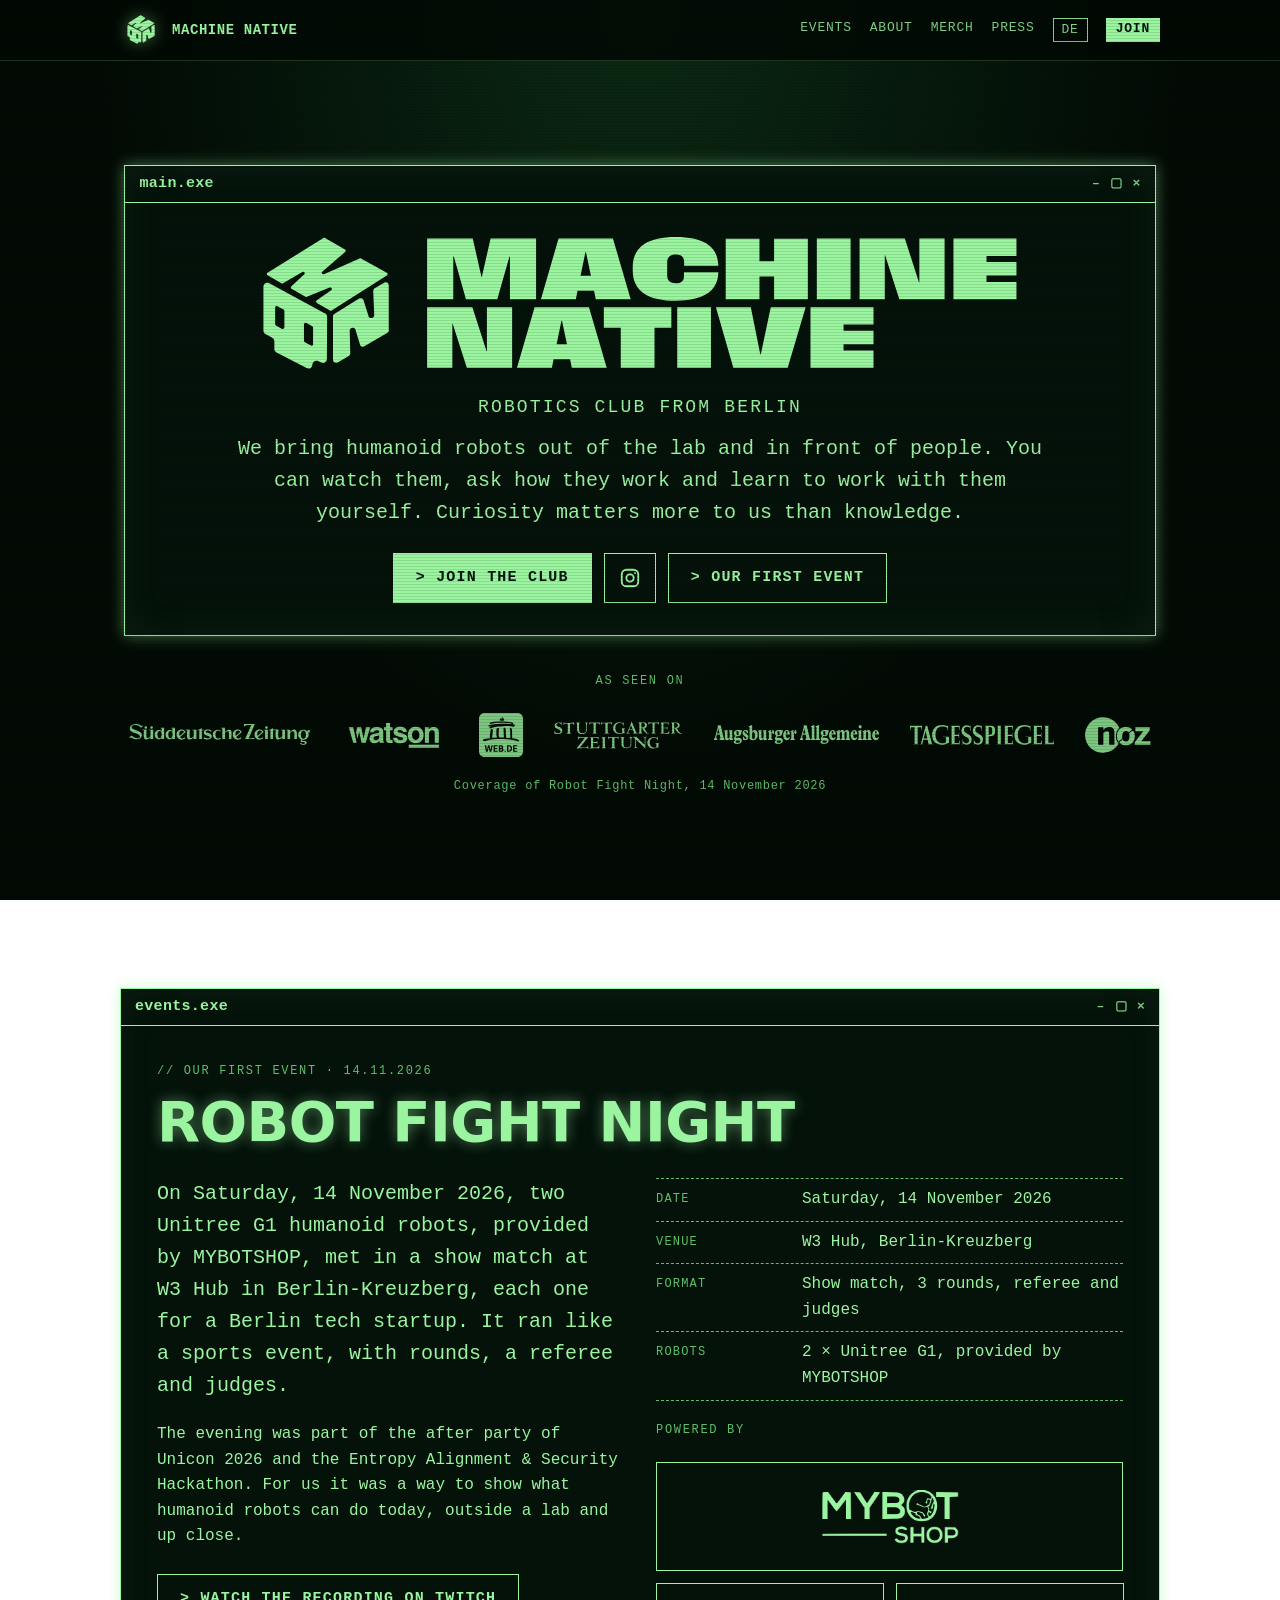
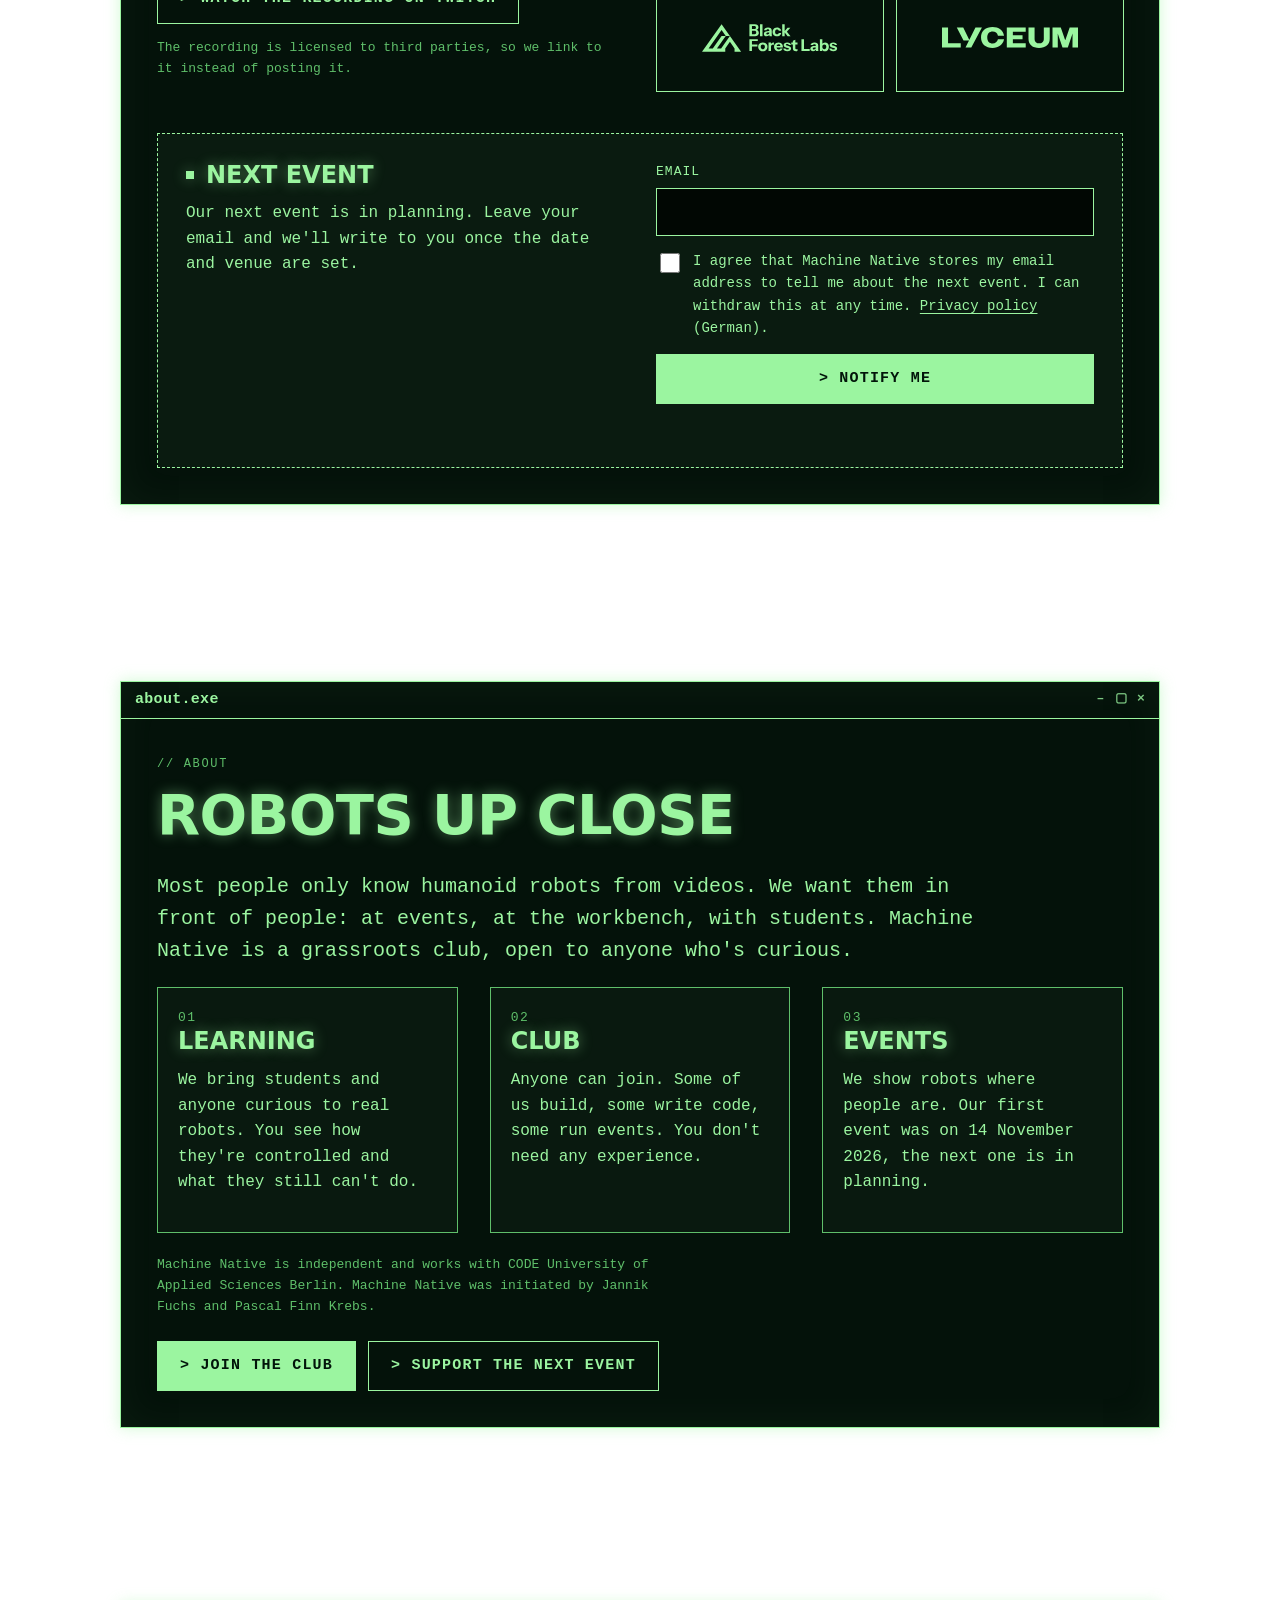
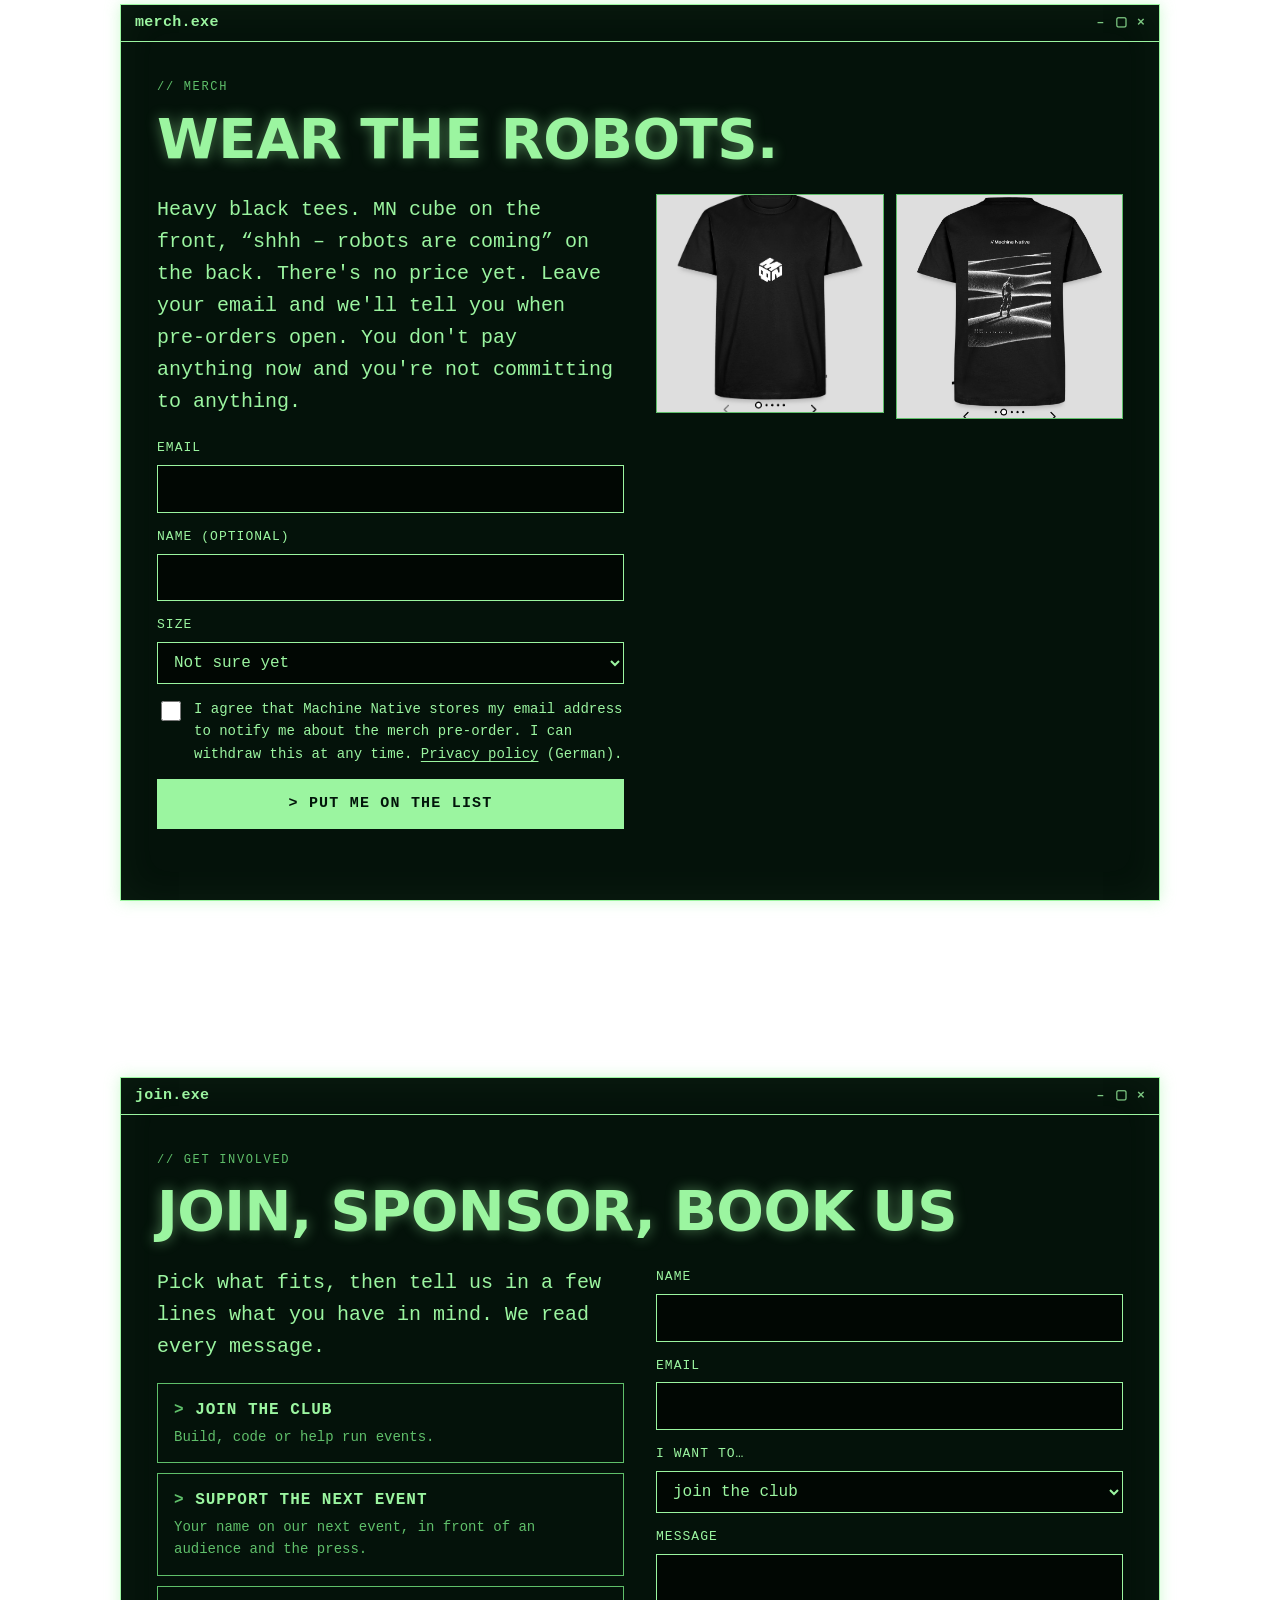
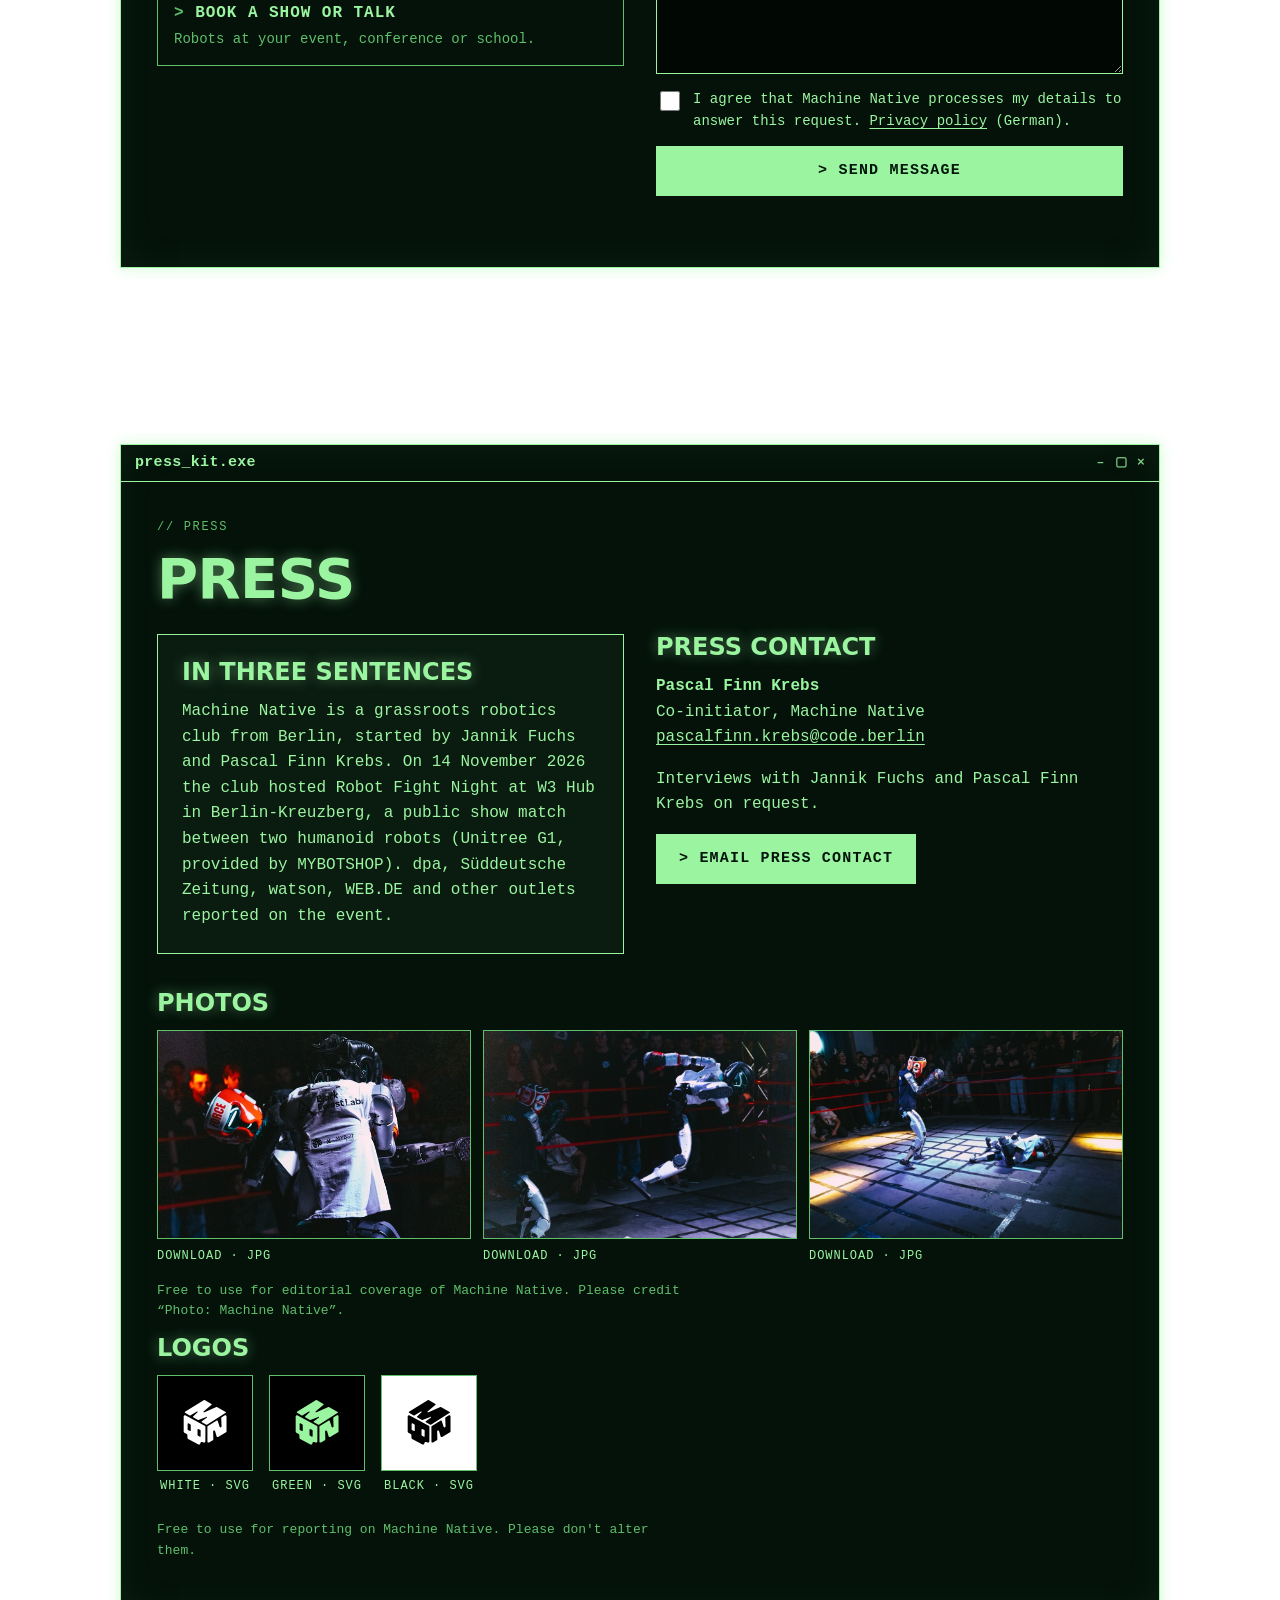
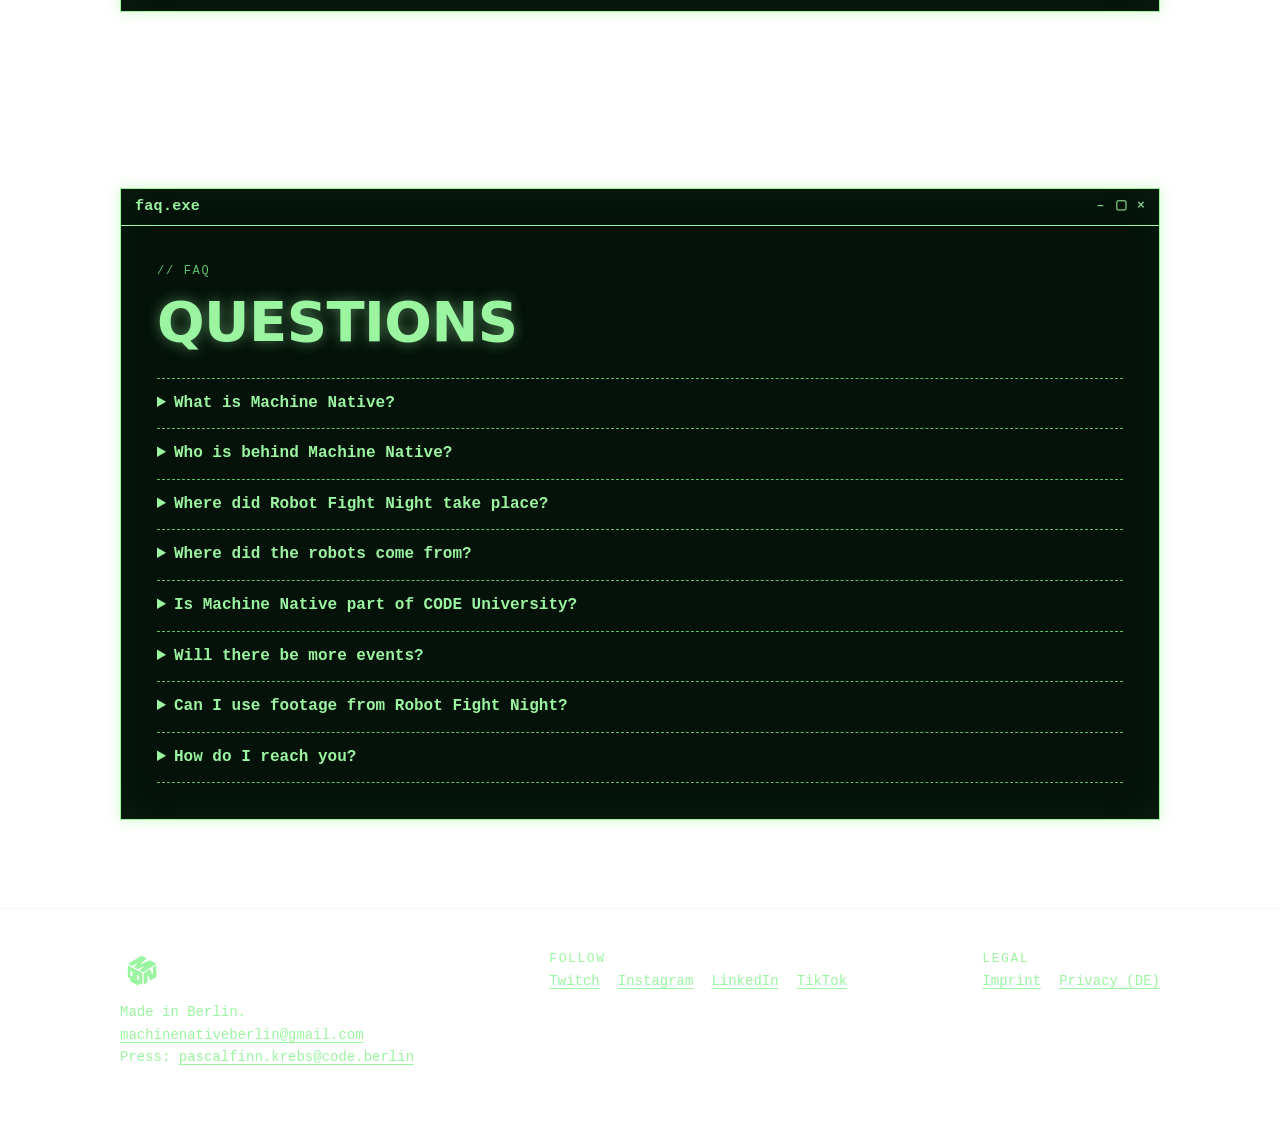
<file: index.html>
<!doctype html>
<html lang="en">
<head>
<meta charset="utf-8">
<meta name="viewport" content="width=device-width, initial-scale=1">
<title>Machine Native Berlin | Robotics club and robot events</title>
<meta name="description" content="Machine Native is a robotics club from Berlin. We bring humanoid robots out of the lab and in front of people. Our first event was Robot Fight Night on 14 November 2026 in Kreuzberg.">
<link rel="canonical" href="https://www.machine-native.com/">
<link rel="alternate" hreflang="en" href="https://www.machine-native.com/">
<link rel="alternate" hreflang="de" href="https://www.machine-native.com/de/">
<link rel="alternate" hreflang="x-default" href="https://www.machine-native.com/">
<meta property="og:type" content="website">
<meta property="og:site_name" content="Machine Native">
<meta property="og:locale" content="en_US">
<meta property="og:title" content="Machine Native Berlin | Robotics club and robot events">
<meta property="og:description" content="Machine Native is a robotics club from Berlin. We bring humanoid robots out of the lab and in front of people. Our first event was Robot Fight Night on 14 November 2026 in Kreuzberg.">
<meta property="og:url" content="https://www.machine-native.com/">
<meta property="og:image" content="https://www.machine-native.com/assets/og.jpg">
<meta property="og:image:width" content="1200">
<meta property="og:image:height" content="630">
<meta name="twitter:card" content="summary_large_image">
<meta name="theme-color" content="#020a04">
<link rel="icon" href="/favicon.ico" sizes="48x48"><link rel="icon" href="/assets/favicon-32.png" type="image/png" sizes="32x32"><link rel="icon" href="/assets/icon-192.png" type="image/png" sizes="192x192"><link rel="apple-touch-icon" href="/assets/apple-touch-icon.png">
<link rel="stylesheet" href="/assets/style.css">
<script>document.documentElement.classList.add("js")</script>
<script type="application/ld+json">[{"@context":"https://schema.org","@type":"Organization","@id":"https://www.machine-native.com/#org","name":"Machine Native","alternateName":["Machine Native Berlin","MN Berlin"],"url":"https://www.machine-native.com/","logo":"https://www.machine-native.com/assets/logo-green.svg","email":"machinenativeberlin@gmail.com","description":"Machine Native is a robotics club from Berlin. We bring humanoid robots out of the lab and in front of people. Our first event was Robot Fight Night on 14 November 2026 in Kreuzberg.","address":{"@type":"PostalAddress","addressLocality":"Berlin","addressCountry":"DE"},"founder":[{"@type":"Person","@id":"https://www.machine-native.com/#jannik-fuchs","name":"Jannik Fuchs","jobTitle":"Co-initiator","worksFor":{"@id":"https://www.machine-native.com/#org"},"sameAs":["https://www.linkedin.com/in/jannik-fuchs-31487224a"]},{"@type":"Person","@id":"https://www.machine-native.com/#pascal-finn-krebs","name":"Pascal Finn Krebs","jobTitle":"Co-initiator","worksFor":{"@id":"https://www.machine-native.com/#org"},"sameAs":["https://www.linkedin.com/in/pascal-finn-krebs"]}],"contactPoint":{"@type":"ContactPoint","contactType":"press","email":"pascalfinn.krebs@code.berlin","name":"Pascal Finn Krebs"},"knowsAbout":["Robotics","Humanoid robots","Robot boxing","Robotik","Roboter"],"sameAs":["https://www.twitch.tv/machinenative","https://www.instagram.com/machinenative","https://www.linkedin.com/company/machine-native","https://www.tiktok.com/@machine.native"]},{"@context":"https://schema.org","@type":"SportsEvent","name":"Robot Fight Night","alternateName":"Robot boxing Berlin","description":"On Saturday, 14 November 2026, two Unitree G1 humanoid robots, provided by MYBOTSHOP, met in a show match at W3 Hub in Berlin-Kreuzberg, each one for a Berlin tech startup. It ran like a sports event, with rounds, a referee and judges.","startDate":"2026-11-14T22:30:00+01:00","eventStatus":"https://schema.org/EventScheduled","eventAttendanceMode":"https://schema.org/OfflineEventAttendanceMode","inLanguage":"en","location":{"@type":"Place","name":"W3 Hub","address":{"@type":"PostalAddress","addressLocality":"Berlin","addressRegion":"Kreuzberg","addressCountry":"DE"}},"organizer":[{"@id":"https://www.machine-native.com/#org"},{"@id":"https://www.machine-native.com/#jannik-fuchs"},{"@id":"https://www.machine-native.com/#pascal-finn-krebs"}],"sponsor":[{"@type":"Organization","name":"MYBOTSHOP","url":"https://www.mybotshop.de","logo":"https://www.machine-native.com/assets/sponsors/mybotshop.png"},{"@type":"Organization","name":"Black Forest Labs","url":"https://bfl.ai","logo":"https://www.machine-native.com/assets/sponsors/black-forest-labs.svg"},{"@type":"Organization","name":"Lyceum","url":"https://lyceum.technology","logo":"https://www.machine-native.com/assets/sponsors/lyceum.svg"}],"subjectOf":[{"@type":"VideoObject","name":"Boxen ohne Menschen: Zwei Roboter kämpfen in Berlin um den Sieg","url":"https://www.sueddeutsche.de/panorama/boxen-ohne-menschen-zwei-roboter-kaempfen-in-berlin-um-den-sieg-li.3580808","publisher":{"@type":"Organization","name":"Süddeutsche Zeitung"}},{"@type":"VideoObject","name":"Boxen ohne Menschen: Zwei Roboter kämpfen in Berlin um den Sieg","url":"https://web.de/magazine/wissen/videos/wissenschaft-technik/roboter-kaempfen-berlin-sieg-42947954","publisher":{"@type":"Organization","name":"WEB.DE"}},{"@type":"VideoObject","name":"Boxen ohne Menschen: Zwei Roboter kämpfen in Berlin um den Sieg","url":"https://www.youtube.com/watch?v=Tl415tUNTS0","publisher":{"@type":"Organization","name":"Stuttgarter Zeitung"}},{"@type":"VideoObject","name":"Boxen ohne Menschen: Zwei Roboter kämpfen in Berlin um den Sieg","url":"https://www.youtube.com/watch?v=g8Rgn8hKUPI","publisher":{"@type":"Organization","name":"Der Tagesspiegel"}},{"@type":"VideoObject","name":"Boxen ohne Menschen: Zwei Roboter kämpfen in Berlin um den Sieg","url":"https://www.noz.de/videos/video/Boxen-ohne-Menschen-Zwei-Roboter-k%C3%A4mpfen-in-Berlin-um-den-Sieg-51751649","publisher":{"@type":"Organization","name":"NOZ"}}]},{"@context":"https://schema.org","@type":"FAQPage","inLanguage":"en","mainEntity":[{"@type":"Question","name":"What is Machine Native?","acceptedAnswer":{"@type":"Answer","text":"A robotics club from Berlin. We bring students and anyone curious to real humanoid robots, and we put on public robot events."}},{"@type":"Question","name":"Who is behind Machine Native?","acceptedAnswer":{"@type":"Answer","text":"The club was initiated by Jannik Fuchs and Pascal Finn Krebs."}},{"@type":"Question","name":"Where did Robot Fight Night take place?","acceptedAnswer":{"@type":"Answer","text":"At W3 Hub in Berlin-Kreuzberg on 14 November 2026, at the after party of Unicon 2026 and the Entropy Alignment & Security Hackathon. Two humanoid robots met in a show boxing match."}},{"@type":"Question","name":"Where did the robots come from?","acceptedAnswer":{"@type":"Answer","text":"MYBOTSHOP provided both Unitree G1 humanoid robots for Robot Fight Night. MYBOTSHOP (mybotshop.de) sells and supports robots from Unitree and other makers in Germany."}},{"@type":"Question","name":"Is Machine Native part of CODE University?","acceptedAnswer":{"@type":"Answer","text":"No. We are independent and work with CODE University of Applied Sciences Berlin."}},{"@type":"Question","name":"Will there be more events?","acceptedAnswer":{"@type":"Answer","text":"Yes, the next one is in planning. Sign up in the events section and we'll email you the date."}},{"@type":"Question","name":"Can I use footage from Robot Fight Night?","acceptedAnswer":{"@type":"Answer","text":"The recording is licensed to third parties, so please link to it. Press photos are in the press section. For anything else, write to pascalfinn.krebs@code.berlin."}},{"@type":"Question","name":"How do I reach you?","acceptedAnswer":{"@type":"Answer","text":"General: machinenativeberlin@gmail.com. Press: pascalfinn.krebs@code.berlin."}}]}]</script>
</head>
<body>
<a class="skip" href="#main">Skip to content</a>
<header class="site-header"><div class="wrap">
  <a class="brand" href="/"><img src="/assets/logo-green.svg" alt="" width="34" height="34"><span>Machine Native</span></a>
  <nav class="nav" aria-label="Main">
    <a class="nl" href="#events">Events</a><a class="nl" href="#about">About</a><a class="nl" href="#merch">Merch</a><a class="nl" href="#press">Press</a>
    <a class="lang" href="/de/" hreflang="de" lang="de">DE</a>
    <a class="nav-cta" href="#join">Join</a>
  </nav>
</div></header>
<main id="main">

<section class="hero"><div class="wrap">
<div class="win "><div class="win-bar"><span>main.exe</span><span class="ctl" aria-hidden="true"><span>–</span><span>▢</span><span>×</span></span></div><div class="win-body"><h1 class="mark"><span class="full-logo" aria-hidden="true"></span><span class="sr">Machine Native</span></h1><p class="sub">Robotics club from Berlin</p><p class="lede">We bring humanoid robots out of the lab and in front of people. You can watch them, ask how they work and learn to work with them yourself. Curiosity matters more to us than knowledge.</p><div class="btns"><a class="btn" href="#join" data-topic="join">Join the club</a><a class="btn ghost icon" href="https://www.instagram.com/machinenative" target="_blank" rel="noopener" aria-label="Machine Native on Instagram" title="Machine Native on Instagram"><svg viewBox="0 0 24 24" width="22" height="22" fill="none" stroke="currentColor" stroke-width="2" aria-hidden="true"><rect x="3" y="3" width="18" height="18" rx="5"/><circle cx="12" cy="12" r="4"/><circle cx="17.5" cy="6.5" r="1" fill="currentColor" stroke="none"/></svg></a><a class="btn ghost" href="#events">Our first event</a></div></div></div>
<div class="seen" aria-labelledby="seen-h"><p class="eyebrow" id="seen-h">As seen on</p><ul><li><a href="https://www.sueddeutsche.de/panorama/boxen-ohne-menschen-zwei-roboter-kaempfen-in-berlin-um-den-sieg-li.3580808" target="_blank" rel="noopener" aria-label="Süddeutsche Zeitung" title="Süddeutsche Zeitung"><span class="logo" style="--h:21px;--r:8.623;--src:url(/assets/outlets/sz.svg)"></span></a></li><li><span role="img" aria-label="watson" title="watson"><span class="logo" style="--h:34px;--r:3.169;--src:url(/assets/outlets/watson.svg)"></span></span></li><li><a href="https://web.de/magazine/wissen/videos/wissenschaft-technik/roboter-kaempfen-berlin-sieg-42947954" target="_blank" rel="noopener" aria-label="WEB.DE" title="WEB.DE"><span class="logo" style="--h:44px;--r:1;--src:url(/assets/outlets/webde.svg)"></span></a></li><li><a href="https://www.youtube.com/watch?v=Tl415tUNTS0" target="_blank" rel="noopener" aria-label="Stuttgarter Zeitung" title="Stuttgarter Zeitung"><span class="logo" style="--h:28px;--r:4.6;--src:url(/assets/outlets/stuttgarter-zeitung.svg)"></span></a></li><li><span role="img" aria-label="Augsburger Allgemeine" title="Augsburger Allgemeine"><span class="logo" style="--h:19px;--r:8.691;--src:url(/assets/outlets/augsburger-allgemeine.svg)"></span></span></li><li><a href="https://www.youtube.com/watch?v=g8Rgn8hKUPI" target="_blank" rel="noopener" aria-label="Der Tagesspiegel" title="Der Tagesspiegel"><span class="logo" style="--h:20px;--r:7.186;--src:url(/assets/outlets/tagesspiegel.svg)"></span></a></li><li><a href="https://www.noz.de/videos/video/Boxen-ohne-Menschen-Zwei-Roboter-k%C3%A4mpfen-in-Berlin-um-den-Sieg-51751649" target="_blank" rel="noopener" aria-label="NOZ" title="NOZ"><span class="logo" style="--h:36px;--r:1.844;--src:url(/assets/outlets/noz.svg)"></span></a></li></ul><p class="seen-note">Coverage of Robot Fight Night, 14 November 2026</p></div>
</div></section>

<section id="events"><div class="wrap">
<div class="win "><div class="win-bar"><span>events.exe</span><span class="ctl" aria-hidden="true"><span>–</span><span>▢</span><span>×</span></span></div><div class="win-body"><p class="eyebrow">// our first event · 14.11.2026</p><h2>Robot Fight Night</h2>
<div class="grid g2"><div><p class="lede">On Saturday, 14 November 2026, two Unitree G1 humanoid robots, provided by MYBOTSHOP, met in a show match at W3 Hub in Berlin-Kreuzberg, each one for a Berlin tech startup. It ran like a sports event, with rounds, a referee and judges.</p><p>The evening was part of the after party of Unicon 2026 and the Entropy Alignment & Security Hackathon. For us it was a way to show what humanoid robots can do today, outside a lab and up close.</p>
<div class="btns"><a class="btn ghost" href="https://www.twitch.tv/machinenative" target="_blank" rel="noopener">Watch the recording on Twitch</a></div><p class="note">The recording is licensed to third parties, so we link to it instead of posting it.</p></div>
<div class="event-side"><ul class="facts"><li><b>Date</b><span>Saturday, 14 November 2026</span></li><li><b>Venue</b><span>W3 Hub, Berlin-Kreuzberg</span></li><li><b>Format</b><span>Show match, 3 rounds, referee and judges</span></li><li><b>Robots</b><span>2 × Unitree G1, provided by MYBOTSHOP</span></li></ul>
<p class="eyebrow">Powered by</p><div class="sponsors"><a class="sponsor" href="https://www.mybotshop.de" target="_blank" rel="noopener" aria-label="Robots provided by MYBOTSHOP" title="Robots provided by MYBOTSHOP"><span class="logo" style="--r:2.564;--src:url(/assets/sponsors/mybotshop.png)"></span></a><a class="sponsor" href="https://bfl.ai" target="_blank" rel="noopener" aria-label="Black Forest Labs" title="Black Forest Labs"><span class="logo" style="--h:23px;--r:4.867;--src:url(/assets/sponsors/black-forest-labs.svg)"></span></a><a class="sponsor" href="https://lyceum.technology" target="_blank" rel="noopener" aria-label="Lyceum" title="Lyceum"><span class="logo" style="--h:15px;--r:6.634;--src:url(/assets/sponsors/lyceum.svg)"></span></a></div></div></div>
<div class="next" id="next"><div><h3><span class="dot" aria-hidden="true"></span>Next event</h3><p>Our next event is in planning. Leave your email and we'll write to you once the date and venue are set.</p></div><form method="POST" action="https://formspree.io/f/mljbjlge" data-formspree data-ok="You're in. We'll write when the date is set." data-fail="Something went wrong. Please write to machinenativeberlin@gmail.com." data-unset="Form not connected yet (Formspree ID missing).">
    <label>Email<input type="email" name="email" required autocomplete="email"></label>
       <input type="hidden" name="form" value="fight-alert">
    <input class="hp" type="text" name="_gotcha" tabindex="-1" autocomplete="off" aria-hidden="true">
    <label class="check"><input type="checkbox" name="consent" value="yes" required><span>I agree that Machine Native stores my email address to tell me about the next event. I can withdraw this at any time. <a href="/datenschutz.html">Privacy policy</a> (German).</span></label>
    <button class="btn" type="submit">Notify me</button>
    <p class="status" role="status"></p>
  </form></div></div></div>
</div></section>

<section id="about"><div class="wrap">
<div class="win "><div class="win-bar"><span>about.exe</span><span class="ctl" aria-hidden="true"><span>–</span><span>▢</span><span>×</span></span></div><div class="win-body"><p class="eyebrow">// about</p><h2>Robots up close</h2><p class="lede">Most people only know humanoid robots from videos. We want them in front of people: at events, at the workbench, with students. Machine Native is a grassroots club, open to anyone who's curious.</p>
<div class="grid g3"><div class="card"><div class="n">01</div><h3>Learning</h3><p>We bring students and anyone curious to real robots. You see how they're controlled and what they still can't do.</p></div><div class="card"><div class="n">02</div><h3>Club</h3><p>Anyone can join. Some of us build, some write code, some run events. You don't need any experience.</p></div><div class="card"><div class="n">03</div><h3>Events</h3><p>We show robots where people are. Our first event was on 14 November 2026, the next one is in planning.</p></div></div>
<p class="note" style="margin-top:22px">Machine Native is independent and works with CODE University of Applied Sciences Berlin. Machine Native was initiated by Jannik Fuchs and Pascal Finn Krebs.</p>
<div class="btns"><a class="btn" href="#join" data-topic="join">Join the club</a><a class="btn ghost" href="#join" data-topic="sponsor">Support the next event</a></div></div></div>
</div></section>

<section id="merch"><div class="wrap">
<div class="win "><div class="win-bar"><span>merch.exe</span><span class="ctl" aria-hidden="true"><span>–</span><span>▢</span><span>×</span></span></div><div class="win-body"><p class="eyebrow">// merch</p><h2>Wear the robots.</h2>
<div class="grid g2"><div><p class="lede">Heavy black tees. MN cube on the front, “shhh – robots are coming” on the back. There's no price yet. Leave your email and we'll tell you when pre-orders open. You don't pay anything now and you're not committing to anything.</p><form method="POST" action="https://formspree.io/f/mljbjlge" data-formspree data-ok="You're on the list. We'll be in touch." data-fail="Something went wrong. Please write to machinenativeberlin@gmail.com." data-unset="Form not connected yet (Formspree ID missing).">
    <label>Email<input type="email" name="email" required autocomplete="email"></label>
       <label>Name (optional)<input type="text" name="name" autocomplete="name"></label>
       <label>Size<select name="size"><option value="">Not sure yet</option><option>S</option><option>M</option><option>L</option><option>XL</option><option>XXL</option></select></label>
       <input type="hidden" name="form" value="merch-waitlist">
    <input class="hp" type="text" name="_gotcha" tabindex="-1" autocomplete="off" aria-hidden="true">
    <label class="check"><input type="checkbox" name="consent" value="yes" required><span>I agree that Machine Native stores my email address to notify me about the merch pre-order. I can withdraw this at any time. <a href="/datenschutz.html">Privacy policy</a> (German).</span></label>
    <button class="btn" type="submit">Put me on the list</button>
    <p class="status" role="status"></p>
  </form></div>
<div class="merch-img"><img src="/assets/merch-front.jpg" alt="Machine Native T-shirt, front" width="1178" height="1130" loading="lazy"><img src="/assets/merch-back.jpg" alt="Machine Native T-shirt, back" width="845" height="835" loading="lazy"></div></div></div></div>
</div></section>

<section id="join"><div class="wrap">
<div class="win "><div class="win-bar"><span>join.exe</span><span class="ctl" aria-hidden="true"><span>–</span><span>▢</span><span>×</span></span></div><div class="win-body"><p class="eyebrow">// get involved</p><h2>Join, sponsor, book us</h2><div class="grid g2"><div><p class="lede">Pick what fits, then tell us in a few lines what you have in mind. We read every message.</p>
<div class="choices"><a class="choice" href="#join-form" data-topic="join"><b>Join the club</b><span>Build, code or help run events.</span></a><a class="choice" href="#join-form" data-topic="sponsor"><b>Support the next event</b><span>Your name on our next event, in front of an audience and the press.</span></a><a class="choice" href="#join-form" data-topic="booking"><b>Book a show or talk</b><span>Robots at your event, conference or school.</span></a></div></div>
<div id="join-form"><form method="POST" action="https://formspree.io/f/mljbjlge" data-formspree data-ok="Thanks! We'll get back to you." data-fail="Something went wrong. Please write to machinenativeberlin@gmail.com." data-unset="Form not connected yet (Formspree ID missing).">
    <label>Name<input type="text" name="name" required autocomplete="name"></label>
       <label>Email<input type="email" name="email" required autocomplete="email"></label>
       <label>I want to…<select name="topic"><option value="join" data-msg="Hi Machine Native,

I'd like to join the club. What I'm most curious about: 

What I can bring: ">join the club</option><option value="sponsor" data-msg="Hi Machine Native,

we'd like to support your next event. About us: 

What we have in mind: ">sponsor an event</option><option value="booking" data-msg="Hi Machine Native,

we'd like to book a robot show or talk.
Occasion: 
Date and place: 
Audience size: ">book a show / talk</option><option value="press" data-msg="Hi Machine Native,

I'm writing for (outlet) and have a question about Machine Native: ">ask a press question</option><option value="other" data-msg="">something else</option></select></label>
       <label>Message<textarea name="message" required></textarea></label>
       <input type="hidden" name="form" value="contact">
    <input class="hp" type="text" name="_gotcha" tabindex="-1" autocomplete="off" aria-hidden="true">
    <label class="check"><input type="checkbox" name="consent" value="yes" required><span>I agree that Machine Native processes my details to answer this request. <a href="/datenschutz.html">Privacy policy</a> (German).</span></label>
    <button class="btn" type="submit">Send message</button>
    <p class="status" role="status"></p>
  </form></div></div></div></div>
</div></section>

<section id="press"><div class="wrap">
<div class="win "><div class="win-bar"><span>press_kit.exe</span><span class="ctl" aria-hidden="true"><span>–</span><span>▢</span><span>×</span></span></div><div class="win-body"><p class="eyebrow">// press</p><h2>Press</h2>
<div class="grid g2"><div><div class="factbox"><h3>In three sentences</h3><p>Machine Native is a grassroots robotics club from Berlin, started by Jannik Fuchs and Pascal Finn Krebs. On 14 November 2026 the club hosted Robot Fight Night at W3 Hub in Berlin-Kreuzberg, a public show match between two humanoid robots (Unitree G1, provided by MYBOTSHOP). dpa, Süddeutsche Zeitung, watson, WEB.DE and other outlets reported on the event.</p></div></div>
<div class="contact"><h3>Press contact</h3><p><b>Pascal Finn Krebs</b><br>Co-initiator, Machine Native<br><a href="mailto:pascalfinn.krebs@code.berlin">pascalfinn.krebs@code.berlin</a></p><p>Interviews with Jannik Fuchs and Pascal Finn Krebs on request.</p><div class="btns"><a class="btn" href="mailto:pascalfinn.krebs@code.berlin?subject=Machine%20Native">Email press contact</a></div></div></div>
<h3 style="margin-top:36px">Photos</h3><div class="photos"><a class="photo" href="/assets/press/fight-night-01.jpg" download><img src="/assets/press/thumb/fight-night-01.jpg" alt="Humanoid robot in a Black Forest Labs shirt in the ring at W3 Hub, the audience behind the ropes" loading="lazy"><span>Download · JPG</span></a><a class="photo" href="/assets/press/fight-night-02.jpg" download><img src="/assets/press/thumb/fight-night-02.jpg" alt="Two Unitree G1 robots in the ring at Robot Fight Night, one of them mid-air" loading="lazy"><span>Download · JPG</span></a><a class="photo" href="/assets/press/fight-night-03.jpg" download><img src="/assets/press/thumb/fight-night-03.jpg" alt="One robot stands in the ring, the other lies on the mat, the audience cheers" loading="lazy"><span>Download · JPG</span></a></div>
<p class="note">Free to use for editorial coverage of Machine Native. Please credit “Photo: Machine Native”.</p>
<h3>Logos</h3><div class="dl"><a class="dark" href="/assets/logo-white.svg" download><img src="/assets/logo-white.svg" alt="" width="96" height="96">White · SVG</a><a class="dark" href="/assets/logo-green.svg" download><img src="/assets/logo-green.svg" alt="" width="96" height="96">Green · SVG</a><a class="light" href="/assets/logo-black.svg" download><img src="/assets/logo-black.svg" alt="" width="96" height="96">Black · SVG</a></div><p class="note">Free to use for reporting on Machine Native. Please don't alter them.</p></div></div>
</div></section>

<section id="faq"><div class="wrap">
<div class="win "><div class="win-bar"><span>faq.exe</span><span class="ctl" aria-hidden="true"><span>–</span><span>▢</span><span>×</span></span></div><div class="win-body"><p class="eyebrow">// faq</p><h2>Questions</h2><details><summary>What is Machine Native?</summary><p>A robotics club from Berlin. We bring students and anyone curious to real humanoid robots, and we put on public robot events.</p></details><details><summary>Who is behind Machine Native?</summary><p>The club was initiated by Jannik Fuchs and Pascal Finn Krebs.</p></details><details><summary>Where did Robot Fight Night take place?</summary><p>At W3 Hub in Berlin-Kreuzberg on 14 November 2026, at the after party of Unicon 2026 and the Entropy Alignment & Security Hackathon. Two humanoid robots met in a show boxing match.</p></details><details><summary>Where did the robots come from?</summary><p>MYBOTSHOP provided both Unitree G1 humanoid robots for Robot Fight Night. MYBOTSHOP (<a href="https://www.mybotshop.de" target="_blank" rel="noopener">mybotshop.de</a>) sells and supports robots from Unitree and other makers in Germany.</p></details><details><summary>Is Machine Native part of CODE University?</summary><p>No. We are independent and work with CODE University of Applied Sciences Berlin.</p></details><details><summary>Will there be more events?</summary><p>Yes, the next one is in planning. Sign up in the events section and we'll email you the date.</p></details><details><summary>Can I use footage from Robot Fight Night?</summary><p>The recording is licensed to third parties, so please link to it. Press photos are in the press section. For anything else, write to <a href="mailto:pascalfinn.krebs@code.berlin">pascalfinn.krebs@code.berlin</a>.</p></details><details><summary>How do I reach you?</summary><p>General: <a href="mailto:machinenativeberlin@gmail.com">machinenativeberlin@gmail.com</a>. Press: <a href="mailto:pascalfinn.krebs@code.berlin">pascalfinn.krebs@code.berlin</a>.</p></details></div></div>
</div></section>

</main>
<footer><div class="wrap">
  <div><img src="/assets/logo-green.svg" alt="Machine Native" width="44" height="44"><div>Made in Berlin.</div><a href="mailto:machinenativeberlin@gmail.com">machinenativeberlin@gmail.com</a><div>Press: <a href="mailto:pascalfinn.krebs@code.berlin">pascalfinn.krebs@code.berlin</a></div></div>
  <div><div class="tag">Follow</div><ul><li><a href="https://www.twitch.tv/machinenative" rel="me noopener" target="_blank">Twitch</a></li><li><a href="https://www.instagram.com/machinenative" rel="me noopener" target="_blank">Instagram</a></li><li><a href="https://www.linkedin.com/company/machine-native" rel="me noopener" target="_blank">LinkedIn</a></li><li><a href="https://www.tiktok.com/@machine.native" rel="me noopener" target="_blank">TikTok</a></li></ul></div>
  <div><div class="tag">Legal</div><ul><li><a href="/impressum.html">Imprint</a></li><li><a href="/datenschutz.html">Privacy (DE)</a></li></ul></div>
</div></footer>
<script src="/assets/app.js" defer></script>
</body>
</html>
</file>
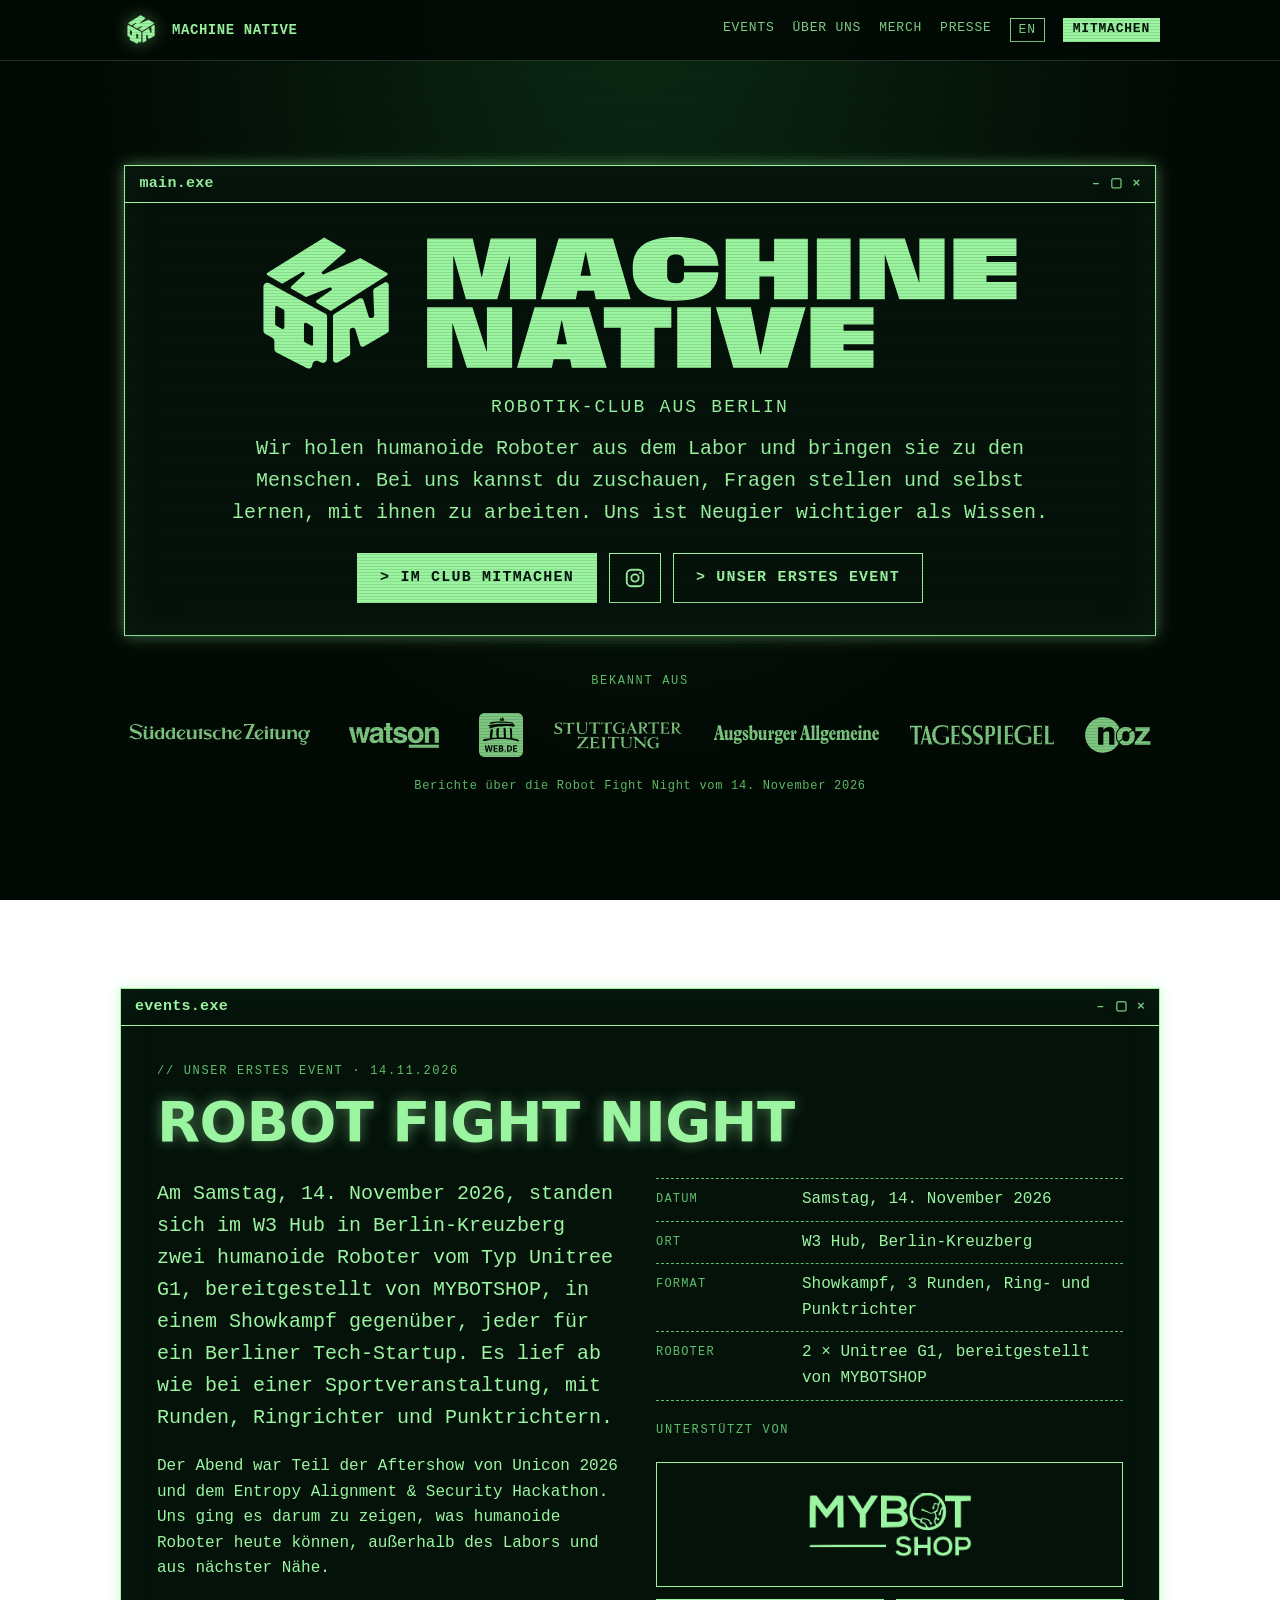
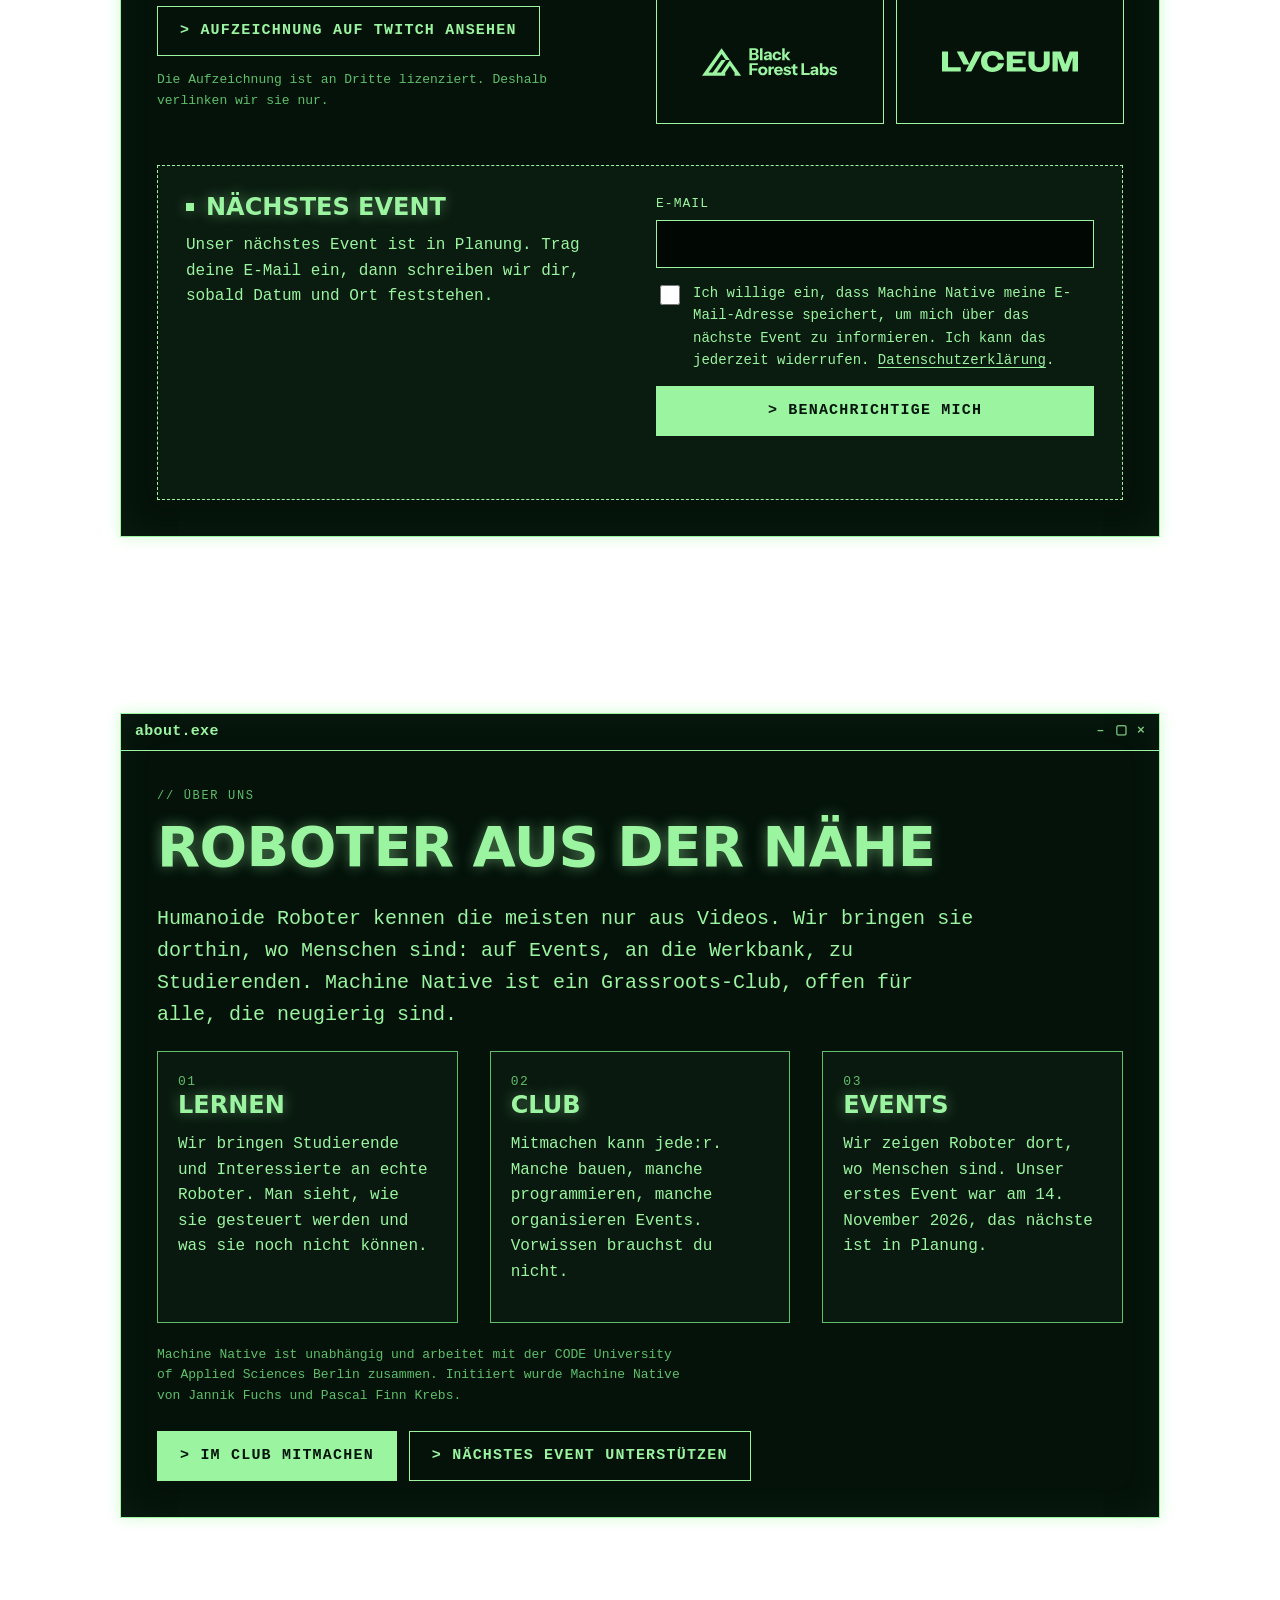
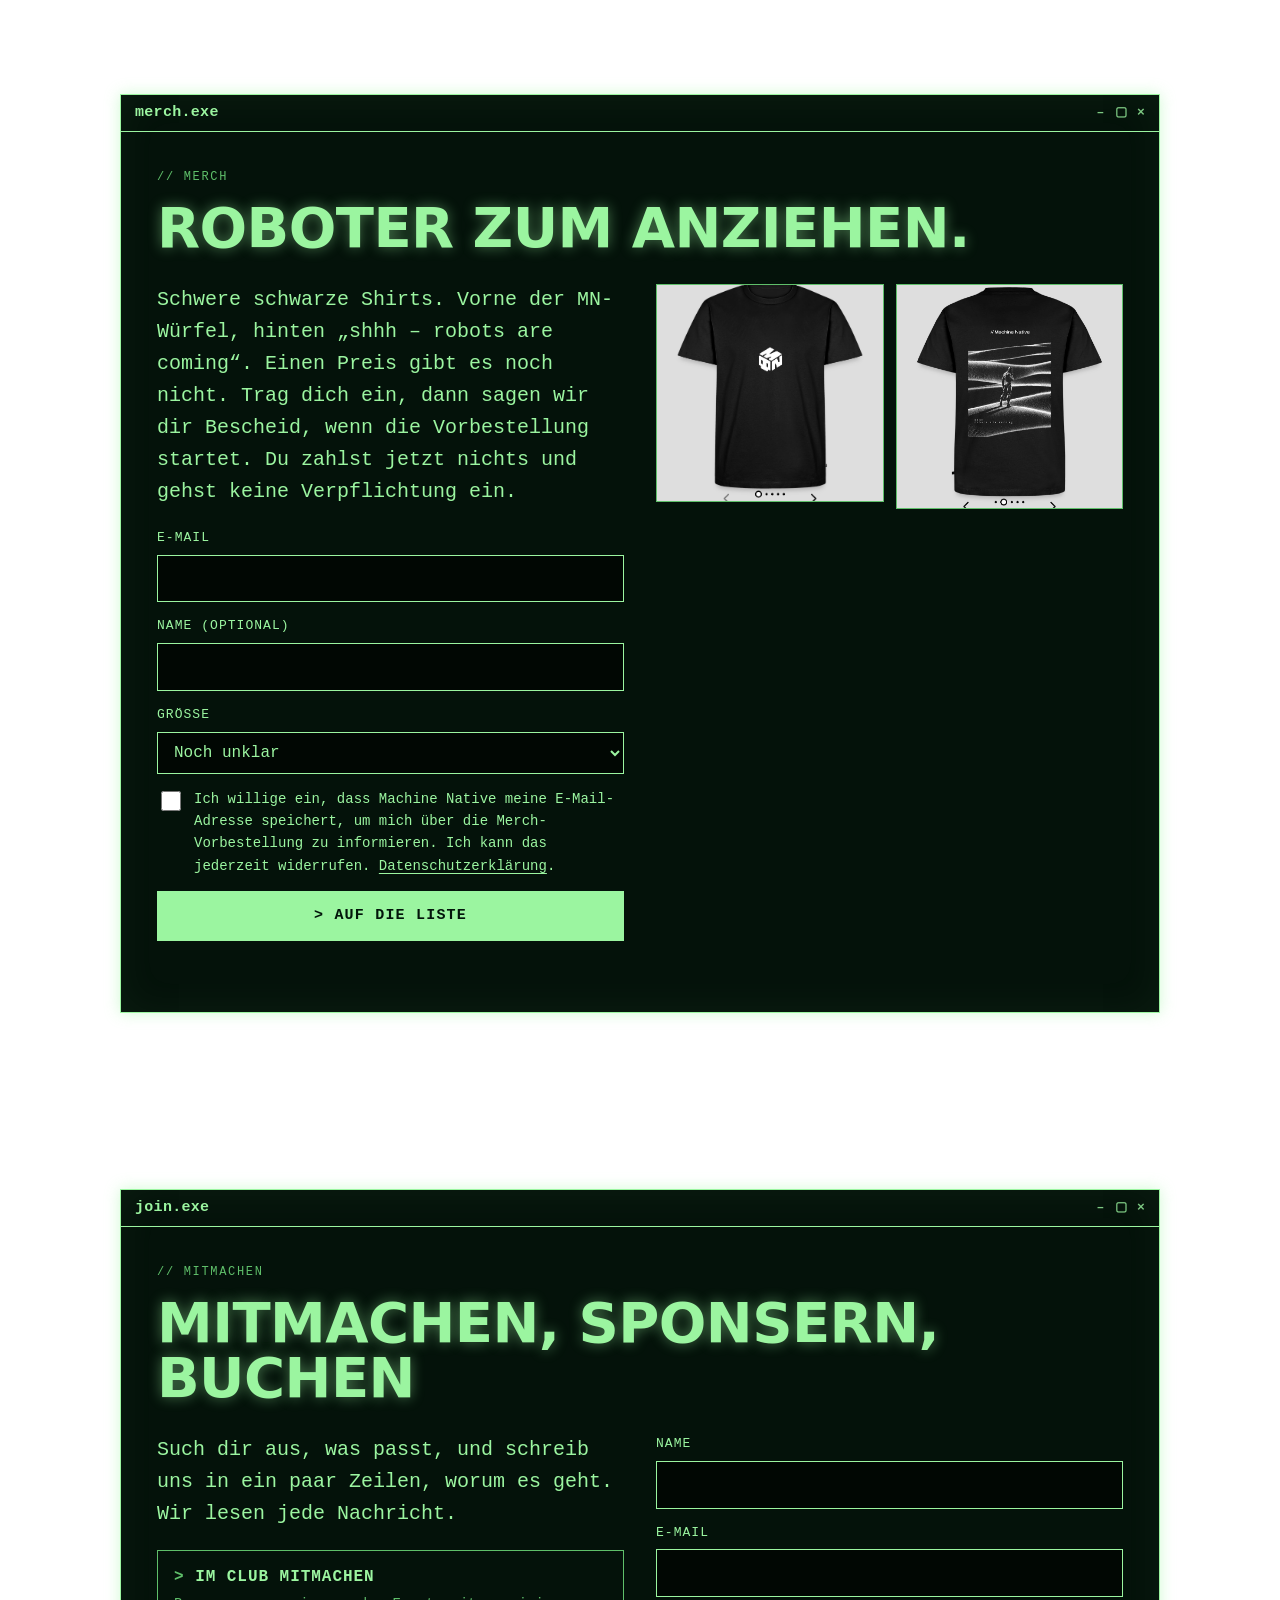
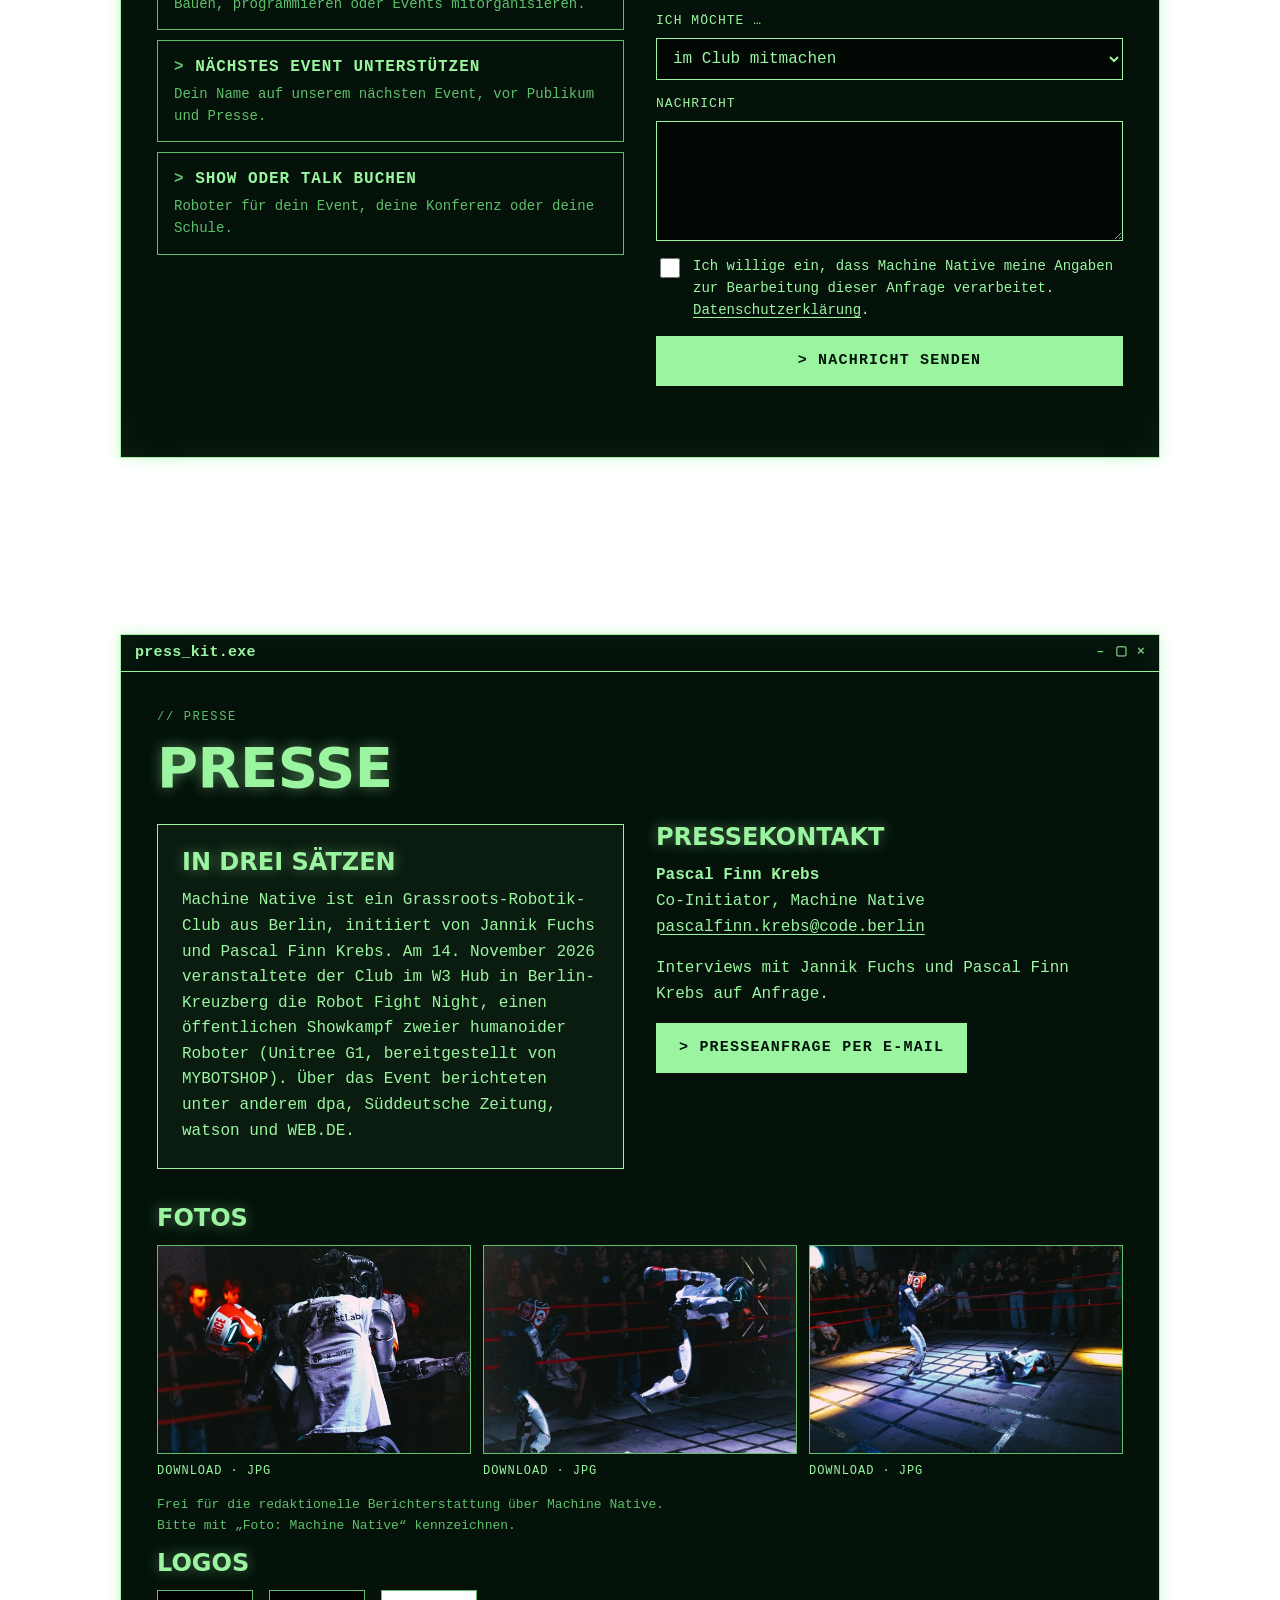
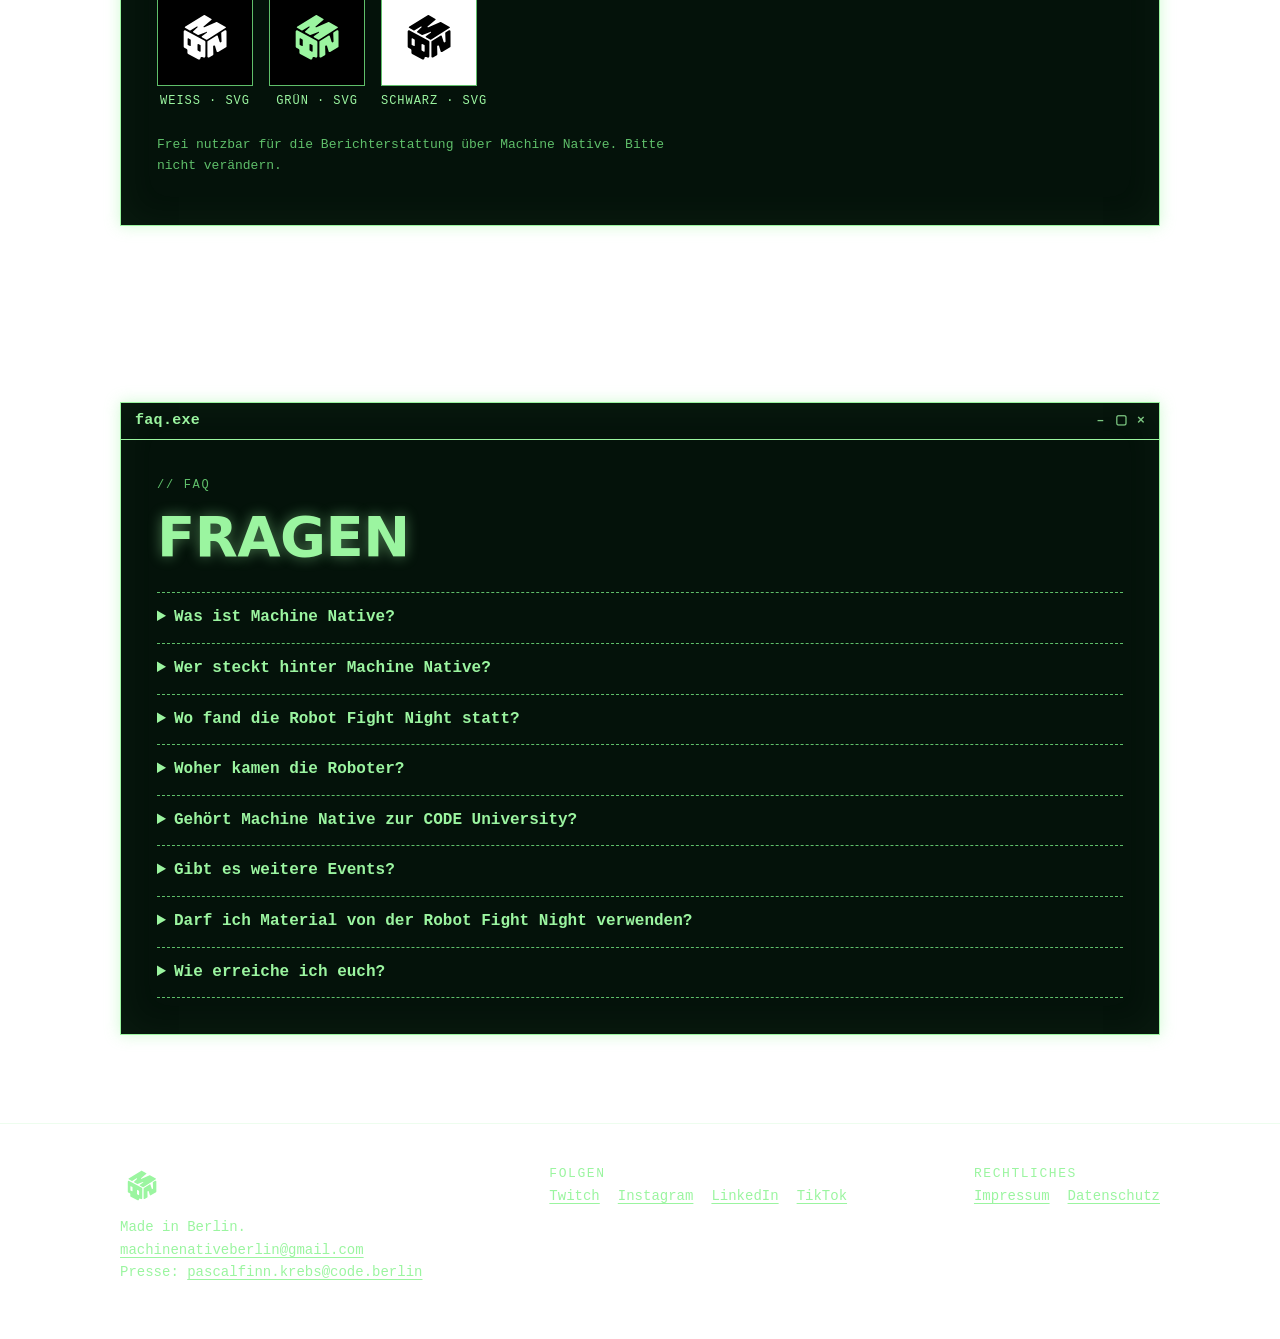
<file: de/index.html>
<!doctype html>
<html lang="de">
<head>
<meta charset="utf-8">
<meta name="viewport" content="width=device-width, initial-scale=1">
<title>Machine Native Berlin | Robotik-Club und Roboter-Events</title>
<meta name="description" content="Machine Native ist ein Robotik-Club aus Berlin. Wir holen humanoide Roboter aus dem Labor und bringen sie zu den Menschen. Unser erstes Event war die Robot Fight Night am 14. November 2026 in Kreuzberg.">
<link rel="canonical" href="https://www.machine-native.com/de/">
<link rel="alternate" hreflang="de" href="https://www.machine-native.com/de/">
<link rel="alternate" hreflang="en" href="https://www.machine-native.com/">
<link rel="alternate" hreflang="x-default" href="https://www.machine-native.com/">
<meta property="og:type" content="website">
<meta property="og:site_name" content="Machine Native">
<meta property="og:locale" content="de_DE">
<meta property="og:title" content="Machine Native Berlin | Robotik-Club und Roboter-Events">
<meta property="og:description" content="Machine Native ist ein Robotik-Club aus Berlin. Wir holen humanoide Roboter aus dem Labor und bringen sie zu den Menschen. Unser erstes Event war die Robot Fight Night am 14. November 2026 in Kreuzberg.">
<meta property="og:url" content="https://www.machine-native.com/de/">
<meta property="og:image" content="https://www.machine-native.com/assets/og.jpg">
<meta property="og:image:width" content="1200">
<meta property="og:image:height" content="630">
<meta name="twitter:card" content="summary_large_image">
<meta name="theme-color" content="#020a04">
<link rel="icon" href="/favicon.ico" sizes="48x48"><link rel="icon" href="/assets/favicon-32.png" type="image/png" sizes="32x32"><link rel="icon" href="/assets/icon-192.png" type="image/png" sizes="192x192"><link rel="apple-touch-icon" href="/assets/apple-touch-icon.png">
<link rel="stylesheet" href="/assets/style.css">
<script>document.documentElement.classList.add("js")</script>
<script type="application/ld+json">[{"@context":"https://schema.org","@type":"Organization","@id":"https://www.machine-native.com/#org","name":"Machine Native","alternateName":["Machine Native Berlin","MN Berlin"],"url":"https://www.machine-native.com/","logo":"https://www.machine-native.com/assets/logo-green.svg","email":"machinenativeberlin@gmail.com","description":"Machine Native ist ein Robotik-Club aus Berlin. Wir holen humanoide Roboter aus dem Labor und bringen sie zu den Menschen. Unser erstes Event war die Robot Fight Night am 14. November 2026 in Kreuzberg.","address":{"@type":"PostalAddress","addressLocality":"Berlin","addressCountry":"DE"},"founder":[{"@type":"Person","@id":"https://www.machine-native.com/#jannik-fuchs","name":"Jannik Fuchs","jobTitle":"Co-Initiator","worksFor":{"@id":"https://www.machine-native.com/#org"},"sameAs":["https://www.linkedin.com/in/jannik-fuchs-31487224a"]},{"@type":"Person","@id":"https://www.machine-native.com/#pascal-finn-krebs","name":"Pascal Finn Krebs","jobTitle":"Co-Initiator","worksFor":{"@id":"https://www.machine-native.com/#org"},"sameAs":["https://www.linkedin.com/in/pascal-finn-krebs"]}],"contactPoint":{"@type":"ContactPoint","contactType":"press","email":"pascalfinn.krebs@code.berlin","name":"Pascal Finn Krebs"},"knowsAbout":["Robotics","Humanoid robots","Robot boxing","Robotik","Roboter"],"sameAs":["https://www.twitch.tv/machinenative","https://www.instagram.com/machinenative","https://www.linkedin.com/company/machine-native","https://www.tiktok.com/@machine.native"]},{"@context":"https://schema.org","@type":"SportsEvent","name":"Robot Fight Night","alternateName":"Roboter-Boxkampf Berlin","description":"Am Samstag, 14. November 2026, standen sich im W3 Hub in Berlin-Kreuzberg zwei humanoide Roboter vom Typ Unitree G1, bereitgestellt von MYBOTSHOP, in einem Showkampf gegenüber, jeder für ein Berliner Tech-Startup. Es lief ab wie bei einer Sportveranstaltung, mit Runden, Ringrichter und Punktrichtern.","startDate":"2026-11-14T22:30:00+01:00","eventStatus":"https://schema.org/EventScheduled","eventAttendanceMode":"https://schema.org/OfflineEventAttendanceMode","inLanguage":"de","location":{"@type":"Place","name":"W3 Hub","address":{"@type":"PostalAddress","addressLocality":"Berlin","addressRegion":"Kreuzberg","addressCountry":"DE"}},"organizer":[{"@id":"https://www.machine-native.com/#org"},{"@id":"https://www.machine-native.com/#jannik-fuchs"},{"@id":"https://www.machine-native.com/#pascal-finn-krebs"}],"sponsor":[{"@type":"Organization","name":"MYBOTSHOP","url":"https://www.mybotshop.de","logo":"https://www.machine-native.com/assets/sponsors/mybotshop.png"},{"@type":"Organization","name":"Black Forest Labs","url":"https://bfl.ai","logo":"https://www.machine-native.com/assets/sponsors/black-forest-labs.svg"},{"@type":"Organization","name":"Lyceum","url":"https://lyceum.technology","logo":"https://www.machine-native.com/assets/sponsors/lyceum.svg"}],"subjectOf":[{"@type":"VideoObject","name":"Boxen ohne Menschen: Zwei Roboter kämpfen in Berlin um den Sieg","url":"https://www.sueddeutsche.de/panorama/boxen-ohne-menschen-zwei-roboter-kaempfen-in-berlin-um-den-sieg-li.3580808","publisher":{"@type":"Organization","name":"Süddeutsche Zeitung"}},{"@type":"VideoObject","name":"Boxen ohne Menschen: Zwei Roboter kämpfen in Berlin um den Sieg","url":"https://web.de/magazine/wissen/videos/wissenschaft-technik/roboter-kaempfen-berlin-sieg-42947954","publisher":{"@type":"Organization","name":"WEB.DE"}},{"@type":"VideoObject","name":"Boxen ohne Menschen: Zwei Roboter kämpfen in Berlin um den Sieg","url":"https://www.youtube.com/watch?v=Tl415tUNTS0","publisher":{"@type":"Organization","name":"Stuttgarter Zeitung"}},{"@type":"VideoObject","name":"Boxen ohne Menschen: Zwei Roboter kämpfen in Berlin um den Sieg","url":"https://www.youtube.com/watch?v=g8Rgn8hKUPI","publisher":{"@type":"Organization","name":"Der Tagesspiegel"}},{"@type":"VideoObject","name":"Boxen ohne Menschen: Zwei Roboter kämpfen in Berlin um den Sieg","url":"https://www.noz.de/videos/video/Boxen-ohne-Menschen-Zwei-Roboter-k%C3%A4mpfen-in-Berlin-um-den-Sieg-51751649","publisher":{"@type":"Organization","name":"NOZ"}}]},{"@context":"https://schema.org","@type":"FAQPage","inLanguage":"de","mainEntity":[{"@type":"Question","name":"Was ist Machine Native?","acceptedAnswer":{"@type":"Answer","text":"Ein Robotik-Club aus Berlin. Wir bringen Studierende und Interessierte an echte humanoide Roboter und veranstalten öffentliche Roboter-Events."}},{"@type":"Question","name":"Wer steckt hinter Machine Native?","acceptedAnswer":{"@type":"Answer","text":"Initiiert wurde der Club von Jannik Fuchs und Pascal Finn Krebs."}},{"@type":"Question","name":"Wo fand die Robot Fight Night statt?","acceptedAnswer":{"@type":"Answer","text":"Im W3 Hub in Berlin-Kreuzberg, am 14. November 2026, bei der Aftershow von Unicon 2026 und dem Entropy Alignment & Security Hackathon. Zwei humanoide Roboter traten dort in einem Show-Boxkampf an."}},{"@type":"Question","name":"Woher kamen die Roboter?","acceptedAnswer":{"@type":"Answer","text":"Beide humanoiden Roboter vom Typ Unitree G1 hat MYBOTSHOP für die Robot Fight Night bereitgestellt. MYBOTSHOP (mybotshop.de) vertreibt und betreut Roboter von Unitree und anderen Herstellern in Deutschland."}},{"@type":"Question","name":"Gehört Machine Native zur CODE University?","acceptedAnswer":{"@type":"Answer","text":"Nein. Wir sind unabhängig und arbeiten mit der CODE University of Applied Sciences Berlin zusammen."}},{"@type":"Question","name":"Gibt es weitere Events?","acceptedAnswer":{"@type":"Answer","text":"Ja, das nächste ist in Planung. Trag dich im Bereich Events ein, dann bekommst du den Termin per E-Mail."}},{"@type":"Question","name":"Darf ich Material von der Robot Fight Night verwenden?","acceptedAnswer":{"@type":"Answer","text":"Die Aufzeichnung ist an Dritte lizenziert, bitte verlinke sie. Pressefotos findest du im Pressebereich. Für alles andere schreib an pascalfinn.krebs@code.berlin."}},{"@type":"Question","name":"Wie erreiche ich euch?","acceptedAnswer":{"@type":"Answer","text":"Allgemein: machinenativeberlin@gmail.com. Presse: pascalfinn.krebs@code.berlin."}}]}]</script>
</head>
<body>
<a class="skip" href="#main">Zum Inhalt springen</a>
<header class="site-header"><div class="wrap">
  <a class="brand" href="/de/"><img src="/assets/logo-green.svg" alt="" width="34" height="34"><span>Machine Native</span></a>
  <nav class="nav" aria-label="Main">
    <a class="nl" href="#events">Events</a><a class="nl" href="#about">Über uns</a><a class="nl" href="#merch">Merch</a><a class="nl" href="#press">Presse</a>
    <a class="lang" href="/" hreflang="en" lang="en">EN</a>
    <a class="nav-cta" href="#join">Mitmachen</a>
  </nav>
</div></header>
<main id="main">

<section class="hero"><div class="wrap">
<div class="win "><div class="win-bar"><span>main.exe</span><span class="ctl" aria-hidden="true"><span>–</span><span>▢</span><span>×</span></span></div><div class="win-body"><h1 class="mark"><span class="full-logo" aria-hidden="true"></span><span class="sr">Machine Native</span></h1><p class="sub">Robotik-Club aus Berlin</p><p class="lede">Wir holen humanoide Roboter aus dem Labor und bringen sie zu den Menschen. Bei uns kannst du zuschauen, Fragen stellen und selbst lernen, mit ihnen zu arbeiten. Uns ist Neugier wichtiger als Wissen.</p><div class="btns"><a class="btn" href="#join" data-topic="join">Im Club mitmachen</a><a class="btn ghost icon" href="https://www.instagram.com/machinenative" target="_blank" rel="noopener" aria-label="Machine Native auf Instagram" title="Machine Native auf Instagram"><svg viewBox="0 0 24 24" width="22" height="22" fill="none" stroke="currentColor" stroke-width="2" aria-hidden="true"><rect x="3" y="3" width="18" height="18" rx="5"/><circle cx="12" cy="12" r="4"/><circle cx="17.5" cy="6.5" r="1" fill="currentColor" stroke="none"/></svg></a><a class="btn ghost" href="#events">Unser erstes Event</a></div></div></div>
<div class="seen" aria-labelledby="seen-h"><p class="eyebrow" id="seen-h">Bekannt aus</p><ul><li><a href="https://www.sueddeutsche.de/panorama/boxen-ohne-menschen-zwei-roboter-kaempfen-in-berlin-um-den-sieg-li.3580808" target="_blank" rel="noopener" aria-label="Süddeutsche Zeitung" title="Süddeutsche Zeitung"><span class="logo" style="--h:21px;--r:8.623;--src:url(/assets/outlets/sz.svg)"></span></a></li><li><span role="img" aria-label="watson" title="watson"><span class="logo" style="--h:34px;--r:3.169;--src:url(/assets/outlets/watson.svg)"></span></span></li><li><a href="https://web.de/magazine/wissen/videos/wissenschaft-technik/roboter-kaempfen-berlin-sieg-42947954" target="_blank" rel="noopener" aria-label="WEB.DE" title="WEB.DE"><span class="logo" style="--h:44px;--r:1;--src:url(/assets/outlets/webde.svg)"></span></a></li><li><a href="https://www.youtube.com/watch?v=Tl415tUNTS0" target="_blank" rel="noopener" aria-label="Stuttgarter Zeitung" title="Stuttgarter Zeitung"><span class="logo" style="--h:28px;--r:4.6;--src:url(/assets/outlets/stuttgarter-zeitung.svg)"></span></a></li><li><span role="img" aria-label="Augsburger Allgemeine" title="Augsburger Allgemeine"><span class="logo" style="--h:19px;--r:8.691;--src:url(/assets/outlets/augsburger-allgemeine.svg)"></span></span></li><li><a href="https://www.youtube.com/watch?v=g8Rgn8hKUPI" target="_blank" rel="noopener" aria-label="Der Tagesspiegel" title="Der Tagesspiegel"><span class="logo" style="--h:20px;--r:7.186;--src:url(/assets/outlets/tagesspiegel.svg)"></span></a></li><li><a href="https://www.noz.de/videos/video/Boxen-ohne-Menschen-Zwei-Roboter-k%C3%A4mpfen-in-Berlin-um-den-Sieg-51751649" target="_blank" rel="noopener" aria-label="NOZ" title="NOZ"><span class="logo" style="--h:36px;--r:1.844;--src:url(/assets/outlets/noz.svg)"></span></a></li></ul><p class="seen-note">Berichte über die Robot Fight Night vom 14. November 2026</p></div>
</div></section>

<section id="events"><div class="wrap">
<div class="win "><div class="win-bar"><span>events.exe</span><span class="ctl" aria-hidden="true"><span>–</span><span>▢</span><span>×</span></span></div><div class="win-body"><p class="eyebrow">// unser erstes event · 14.11.2026</p><h2>Robot Fight Night</h2>
<div class="grid g2"><div><p class="lede">Am Samstag, 14. November 2026, standen sich im W3 Hub in Berlin-Kreuzberg zwei humanoide Roboter vom Typ Unitree G1, bereitgestellt von MYBOTSHOP, in einem Showkampf gegenüber, jeder für ein Berliner Tech-Startup. Es lief ab wie bei einer Sportveranstaltung, mit Runden, Ringrichter und Punktrichtern.</p><p>Der Abend war Teil der Aftershow von Unicon 2026 und dem Entropy Alignment & Security Hackathon. Uns ging es darum zu zeigen, was humanoide Roboter heute können, außerhalb des Labors und aus nächster Nähe.</p>
<div class="btns"><a class="btn ghost" href="https://www.twitch.tv/machinenative" target="_blank" rel="noopener">Aufzeichnung auf Twitch ansehen</a></div><p class="note">Die Aufzeichnung ist an Dritte lizenziert. Deshalb verlinken wir sie nur.</p></div>
<div class="event-side"><ul class="facts"><li><b>Datum</b><span>Samstag, 14. November 2026</span></li><li><b>Ort</b><span>W3 Hub, Berlin-Kreuzberg</span></li><li><b>Format</b><span>Showkampf, 3 Runden, Ring- und Punktrichter</span></li><li><b>Roboter</b><span>2 × Unitree G1, bereitgestellt von MYBOTSHOP</span></li></ul>
<p class="eyebrow">Unterstützt von</p><div class="sponsors"><a class="sponsor" href="https://www.mybotshop.de" target="_blank" rel="noopener" aria-label="Roboter bereitgestellt von MYBOTSHOP" title="Roboter bereitgestellt von MYBOTSHOP"><span class="logo" style="--r:2.564;--src:url(/assets/sponsors/mybotshop.png)"></span></a><a class="sponsor" href="https://bfl.ai" target="_blank" rel="noopener" aria-label="Black Forest Labs" title="Black Forest Labs"><span class="logo" style="--h:23px;--r:4.867;--src:url(/assets/sponsors/black-forest-labs.svg)"></span></a><a class="sponsor" href="https://lyceum.technology" target="_blank" rel="noopener" aria-label="Lyceum" title="Lyceum"><span class="logo" style="--h:15px;--r:6.634;--src:url(/assets/sponsors/lyceum.svg)"></span></a></div></div></div>
<div class="next" id="next"><div><h3><span class="dot" aria-hidden="true"></span>Nächstes Event</h3><p>Unser nächstes Event ist in Planung. Trag deine E-Mail ein, dann schreiben wir dir, sobald Datum und Ort feststehen.</p></div><form method="POST" action="https://formspree.io/f/mljbjlge" data-formspree data-ok="Eingetragen. Wir melden uns, sobald der Termin steht." data-fail="Etwas ist schiefgelaufen. Bitte schreib an machinenativeberlin@gmail.com." data-unset="Formular noch nicht verbunden (Formspree-ID fehlt).">
    <label>E-Mail<input type="email" name="email" required autocomplete="email"></label>
       <input type="hidden" name="form" value="fight-alert">
    <input class="hp" type="text" name="_gotcha" tabindex="-1" autocomplete="off" aria-hidden="true">
    <label class="check"><input type="checkbox" name="consent" value="yes" required><span>Ich willige ein, dass Machine Native meine E-Mail-Adresse speichert, um mich über das nächste Event zu informieren. Ich kann das jederzeit widerrufen. <a href="/datenschutz.html">Datenschutzerklärung</a>.</span></label>
    <button class="btn" type="submit">Benachrichtige mich</button>
    <p class="status" role="status"></p>
  </form></div></div></div>
</div></section>

<section id="about"><div class="wrap">
<div class="win "><div class="win-bar"><span>about.exe</span><span class="ctl" aria-hidden="true"><span>–</span><span>▢</span><span>×</span></span></div><div class="win-body"><p class="eyebrow">// über uns</p><h2>Roboter aus der Nähe</h2><p class="lede">Humanoide Roboter kennen die meisten nur aus Videos. Wir bringen sie dorthin, wo Menschen sind: auf Events, an die Werkbank, zu Studierenden. Machine Native ist ein Grassroots-Club, offen für alle, die neugierig sind.</p>
<div class="grid g3"><div class="card"><div class="n">01</div><h3>Lernen</h3><p>Wir bringen Studierende und Interessierte an echte Roboter. Man sieht, wie sie gesteuert werden und was sie noch nicht können.</p></div><div class="card"><div class="n">02</div><h3>Club</h3><p>Mitmachen kann jede:r. Manche bauen, manche programmieren, manche organisieren Events. Vorwissen brauchst du nicht.</p></div><div class="card"><div class="n">03</div><h3>Events</h3><p>Wir zeigen Roboter dort, wo Menschen sind. Unser erstes Event war am 14. November 2026, das nächste ist in Planung.</p></div></div>
<p class="note" style="margin-top:22px">Machine Native ist unabhängig und arbeitet mit der CODE University of Applied Sciences Berlin zusammen. Initiiert wurde Machine Native von Jannik Fuchs und Pascal Finn Krebs.</p>
<div class="btns"><a class="btn" href="#join" data-topic="join">Im Club mitmachen</a><a class="btn ghost" href="#join" data-topic="sponsor">Nächstes Event unterstützen</a></div></div></div>
</div></section>

<section id="merch"><div class="wrap">
<div class="win "><div class="win-bar"><span>merch.exe</span><span class="ctl" aria-hidden="true"><span>–</span><span>▢</span><span>×</span></span></div><div class="win-body"><p class="eyebrow">// merch</p><h2>Roboter zum Anziehen.</h2>
<div class="grid g2"><div><p class="lede">Schwere schwarze Shirts. Vorne der MN-Würfel, hinten „shhh – robots are coming“. Einen Preis gibt es noch nicht. Trag dich ein, dann sagen wir dir Bescheid, wenn die Vorbestellung startet. Du zahlst jetzt nichts und gehst keine Verpflichtung ein.</p><form method="POST" action="https://formspree.io/f/mljbjlge" data-formspree data-ok="Du stehst auf der Liste. Wir melden uns." data-fail="Etwas ist schiefgelaufen. Bitte schreib an machinenativeberlin@gmail.com." data-unset="Formular noch nicht verbunden (Formspree-ID fehlt).">
    <label>E-Mail<input type="email" name="email" required autocomplete="email"></label>
       <label>Name (optional)<input type="text" name="name" autocomplete="name"></label>
       <label>Größe<select name="size"><option value="">Noch unklar</option><option>S</option><option>M</option><option>L</option><option>XL</option><option>XXL</option></select></label>
       <input type="hidden" name="form" value="merch-waitlist">
    <input class="hp" type="text" name="_gotcha" tabindex="-1" autocomplete="off" aria-hidden="true">
    <label class="check"><input type="checkbox" name="consent" value="yes" required><span>Ich willige ein, dass Machine Native meine E-Mail-Adresse speichert, um mich über die Merch-Vorbestellung zu informieren. Ich kann das jederzeit widerrufen. <a href="/datenschutz.html">Datenschutzerklärung</a>.</span></label>
    <button class="btn" type="submit">Auf die Liste</button>
    <p class="status" role="status"></p>
  </form></div>
<div class="merch-img"><img src="/assets/merch-front.jpg" alt="Machine-Native-Shirt, Vorderseite" width="1178" height="1130" loading="lazy"><img src="/assets/merch-back.jpg" alt="Machine-Native-Shirt, Rückseite" width="845" height="835" loading="lazy"></div></div></div></div>
</div></section>

<section id="join"><div class="wrap">
<div class="win "><div class="win-bar"><span>join.exe</span><span class="ctl" aria-hidden="true"><span>–</span><span>▢</span><span>×</span></span></div><div class="win-body"><p class="eyebrow">// mitmachen</p><h2>Mitmachen, sponsern, buchen</h2><div class="grid g2"><div><p class="lede">Such dir aus, was passt, und schreib uns in ein paar Zeilen, worum es geht. Wir lesen jede Nachricht.</p>
<div class="choices"><a class="choice" href="#join-form" data-topic="join"><b>Im Club mitmachen</b><span>Bauen, programmieren oder Events mitorganisieren.</span></a><a class="choice" href="#join-form" data-topic="sponsor"><b>Nächstes Event unterstützen</b><span>Dein Name auf unserem nächsten Event, vor Publikum und Presse.</span></a><a class="choice" href="#join-form" data-topic="booking"><b>Show oder Talk buchen</b><span>Roboter für dein Event, deine Konferenz oder deine Schule.</span></a></div></div>
<div id="join-form"><form method="POST" action="https://formspree.io/f/mljbjlge" data-formspree data-ok="Danke! Wir melden uns bei dir." data-fail="Etwas ist schiefgelaufen. Bitte schreib an machinenativeberlin@gmail.com." data-unset="Formular noch nicht verbunden (Formspree-ID fehlt).">
    <label>Name<input type="text" name="name" required autocomplete="name"></label>
       <label>E-Mail<input type="email" name="email" required autocomplete="email"></label>
       <label>Ich möchte …<select name="topic"><option value="join" data-msg="Hallo Machine Native,

ich würde gern im Club mitmachen. Am meisten interessiert mich: 

Was ich mitbringe: ">im Club mitmachen</option><option value="sponsor" data-msg="Hallo Machine Native,

wir würden euer nächstes Event gern unterstützen. Kurz zu uns: 

Was wir uns vorstellen: ">ein Event sponsern</option><option value="booking" data-msg="Hallo Machine Native,

wir würden gern eine Roboter-Show oder einen Talk buchen.
Anlass: 
Datum und Ort: 
Ungefähre Zahl der Gäste: ">eine Show / einen Talk buchen</option><option value="press" data-msg="Hallo Machine Native,

ich schreibe für (Medium) und habe eine Anfrage zu Machine Native: ">eine Presseanfrage stellen</option><option value="other" data-msg="">etwas anderes</option></select></label>
       <label>Nachricht<textarea name="message" required></textarea></label>
       <input type="hidden" name="form" value="contact">
    <input class="hp" type="text" name="_gotcha" tabindex="-1" autocomplete="off" aria-hidden="true">
    <label class="check"><input type="checkbox" name="consent" value="yes" required><span>Ich willige ein, dass Machine Native meine Angaben zur Bearbeitung dieser Anfrage verarbeitet. <a href="/datenschutz.html">Datenschutzerklärung</a>.</span></label>
    <button class="btn" type="submit">Nachricht senden</button>
    <p class="status" role="status"></p>
  </form></div></div></div></div>
</div></section>

<section id="press"><div class="wrap">
<div class="win "><div class="win-bar"><span>press_kit.exe</span><span class="ctl" aria-hidden="true"><span>–</span><span>▢</span><span>×</span></span></div><div class="win-body"><p class="eyebrow">// presse</p><h2>Presse</h2>
<div class="grid g2"><div><div class="factbox"><h3>In drei Sätzen</h3><p>Machine Native ist ein Grassroots-Robotik-Club aus Berlin, initiiert von Jannik Fuchs und Pascal Finn Krebs. Am 14. November 2026 veranstaltete der Club im W3 Hub in Berlin-Kreuzberg die Robot Fight Night, einen öffentlichen Showkampf zweier humanoider Roboter (Unitree G1, bereitgestellt von MYBOTSHOP). Über das Event berichteten unter anderem dpa, Süddeutsche Zeitung, watson und WEB.DE.</p></div></div>
<div class="contact"><h3>Pressekontakt</h3><p><b>Pascal Finn Krebs</b><br>Co-Initiator, Machine Native<br><a href="mailto:pascalfinn.krebs@code.berlin">pascalfinn.krebs@code.berlin</a></p><p>Interviews mit Jannik Fuchs und Pascal Finn Krebs auf Anfrage.</p><div class="btns"><a class="btn" href="mailto:pascalfinn.krebs@code.berlin?subject=Machine%20Native">Presseanfrage per E-Mail</a></div></div></div>
<h3 style="margin-top:36px">Fotos</h3><div class="photos"><a class="photo" href="/assets/press/fight-night-01.jpg" download><img src="/assets/press/thumb/fight-night-01.jpg" alt="Humanoider Roboter im Black-Forest-Labs-Shirt im Ring des W3 Hub, dahinter das Publikum" loading="lazy"><span>Download · JPG</span></a><a class="photo" href="/assets/press/fight-night-02.jpg" download><img src="/assets/press/thumb/fight-night-02.jpg" alt="Zwei Unitree-G1-Roboter im Ring bei der Robot Fight Night, einer davon in der Luft" loading="lazy"><span>Download · JPG</span></a><a class="photo" href="/assets/press/fight-night-03.jpg" download><img src="/assets/press/thumb/fight-night-03.jpg" alt="Ein Roboter steht im Ring, der andere liegt auf der Matte, das Publikum jubelt" loading="lazy"><span>Download · JPG</span></a></div>
<p class="note">Frei für die redaktionelle Berichterstattung über Machine Native. Bitte mit „Foto: Machine Native“ kennzeichnen.</p>
<h3>Logos</h3><div class="dl"><a class="dark" href="/assets/logo-white.svg" download><img src="/assets/logo-white.svg" alt="" width="96" height="96">Weiß · SVG</a><a class="dark" href="/assets/logo-green.svg" download><img src="/assets/logo-green.svg" alt="" width="96" height="96">Grün · SVG</a><a class="light" href="/assets/logo-black.svg" download><img src="/assets/logo-black.svg" alt="" width="96" height="96">Schwarz · SVG</a></div><p class="note">Frei nutzbar für die Berichterstattung über Machine Native. Bitte nicht verändern.</p></div></div>
</div></section>

<section id="faq"><div class="wrap">
<div class="win "><div class="win-bar"><span>faq.exe</span><span class="ctl" aria-hidden="true"><span>–</span><span>▢</span><span>×</span></span></div><div class="win-body"><p class="eyebrow">// faq</p><h2>Fragen</h2><details><summary>Was ist Machine Native?</summary><p>Ein Robotik-Club aus Berlin. Wir bringen Studierende und Interessierte an echte humanoide Roboter und veranstalten öffentliche Roboter-Events.</p></details><details><summary>Wer steckt hinter Machine Native?</summary><p>Initiiert wurde der Club von Jannik Fuchs und Pascal Finn Krebs.</p></details><details><summary>Wo fand die Robot Fight Night statt?</summary><p>Im W3 Hub in Berlin-Kreuzberg, am 14. November 2026, bei der Aftershow von Unicon 2026 und dem Entropy Alignment & Security Hackathon. Zwei humanoide Roboter traten dort in einem Show-Boxkampf an.</p></details><details><summary>Woher kamen die Roboter?</summary><p>Beide humanoiden Roboter vom Typ Unitree G1 hat MYBOTSHOP für die Robot Fight Night bereitgestellt. MYBOTSHOP (<a href="https://www.mybotshop.de" target="_blank" rel="noopener">mybotshop.de</a>) vertreibt und betreut Roboter von Unitree und anderen Herstellern in Deutschland.</p></details><details><summary>Gehört Machine Native zur CODE University?</summary><p>Nein. Wir sind unabhängig und arbeiten mit der CODE University of Applied Sciences Berlin zusammen.</p></details><details><summary>Gibt es weitere Events?</summary><p>Ja, das nächste ist in Planung. Trag dich im Bereich Events ein, dann bekommst du den Termin per E-Mail.</p></details><details><summary>Darf ich Material von der Robot Fight Night verwenden?</summary><p>Die Aufzeichnung ist an Dritte lizenziert, bitte verlinke sie. Pressefotos findest du im Pressebereich. Für alles andere schreib an <a href="mailto:pascalfinn.krebs@code.berlin">pascalfinn.krebs@code.berlin</a>.</p></details><details><summary>Wie erreiche ich euch?</summary><p>Allgemein: <a href="mailto:machinenativeberlin@gmail.com">machinenativeberlin@gmail.com</a>. Presse: <a href="mailto:pascalfinn.krebs@code.berlin">pascalfinn.krebs@code.berlin</a>.</p></details></div></div>
</div></section>

</main>
<footer><div class="wrap">
  <div><img src="/assets/logo-green.svg" alt="Machine Native" width="44" height="44"><div>Made in Berlin.</div><a href="mailto:machinenativeberlin@gmail.com">machinenativeberlin@gmail.com</a><div>Presse: <a href="mailto:pascalfinn.krebs@code.berlin">pascalfinn.krebs@code.berlin</a></div></div>
  <div><div class="tag">Folgen</div><ul><li><a href="https://www.twitch.tv/machinenative" rel="me noopener" target="_blank">Twitch</a></li><li><a href="https://www.instagram.com/machinenative" rel="me noopener" target="_blank">Instagram</a></li><li><a href="https://www.linkedin.com/company/machine-native" rel="me noopener" target="_blank">LinkedIn</a></li><li><a href="https://www.tiktok.com/@machine.native" rel="me noopener" target="_blank">TikTok</a></li></ul></div>
  <div><div class="tag">Rechtliches</div><ul><li><a href="/impressum.html">Impressum</a></li><li><a href="/datenschutz.html">Datenschutz</a></li></ul></div>
</div></footer>
<script src="/assets/app.js" defer></script>
</body>
</html>
</file>
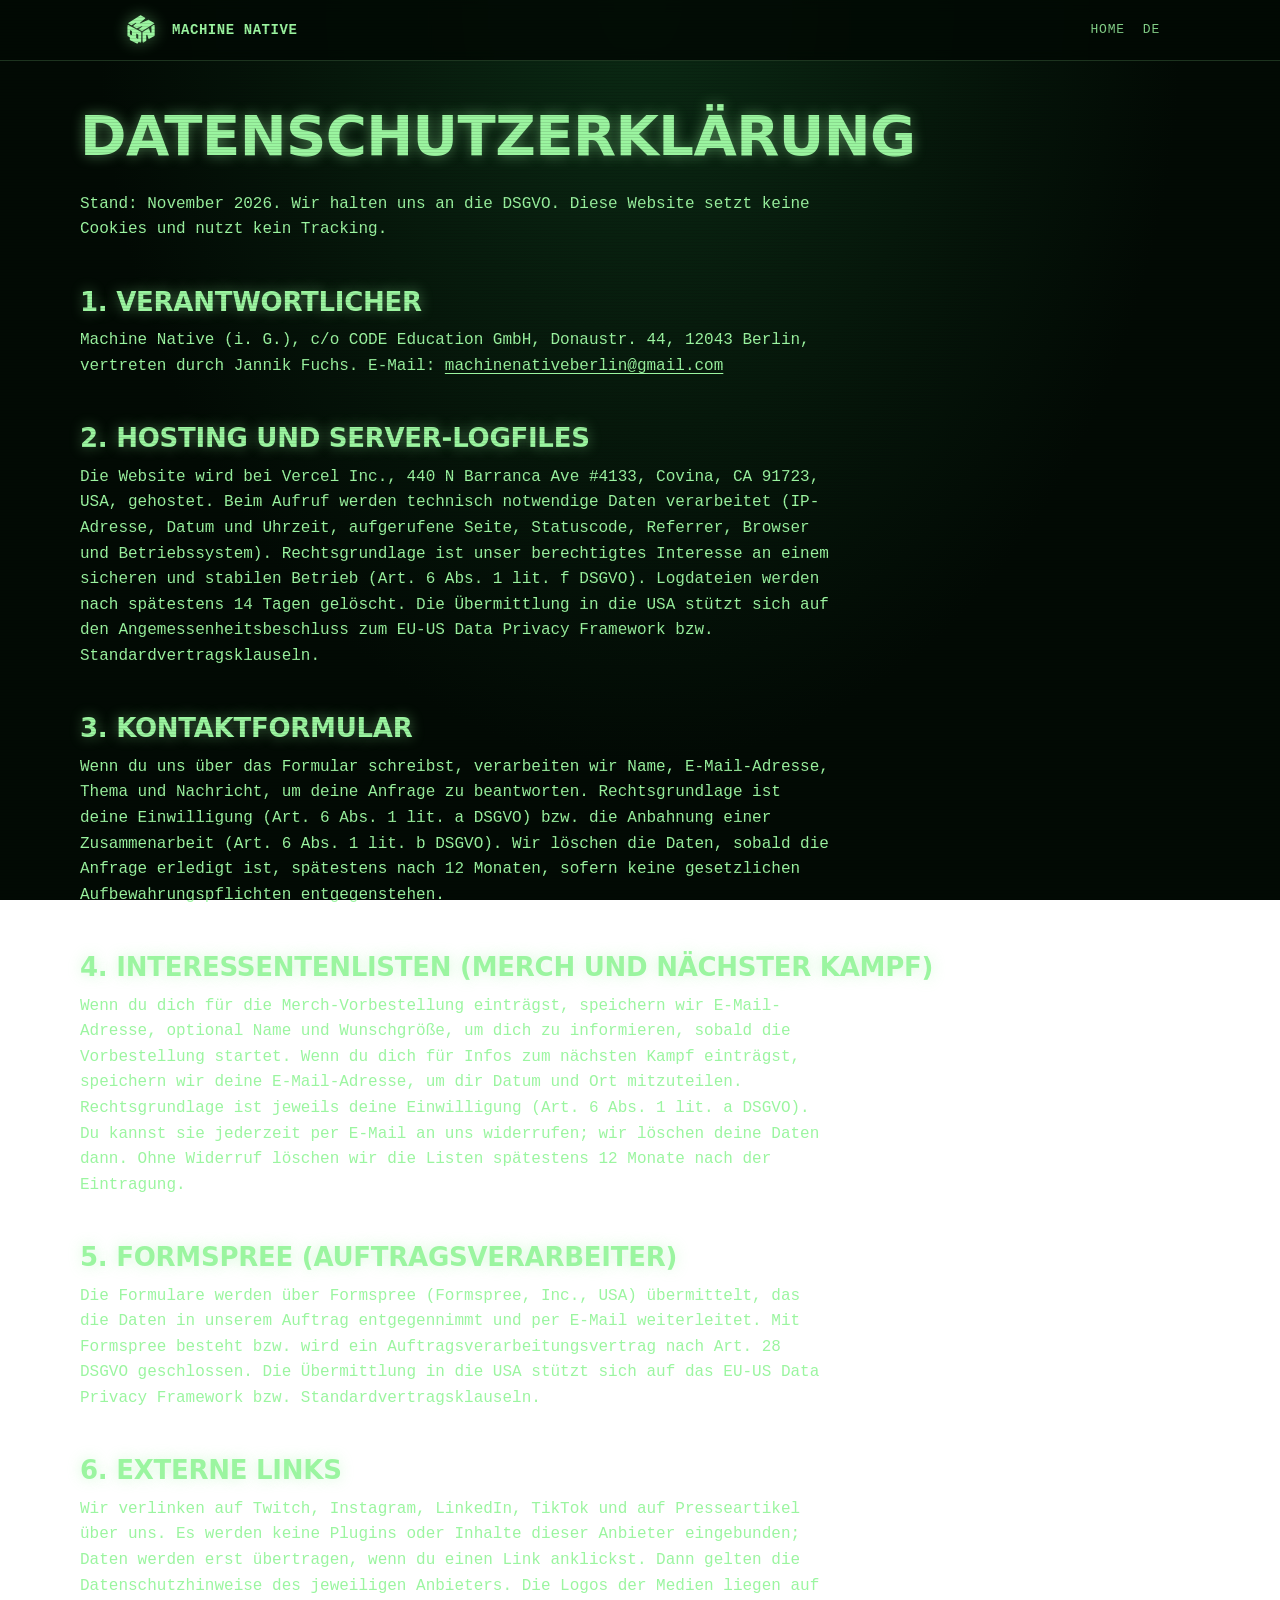
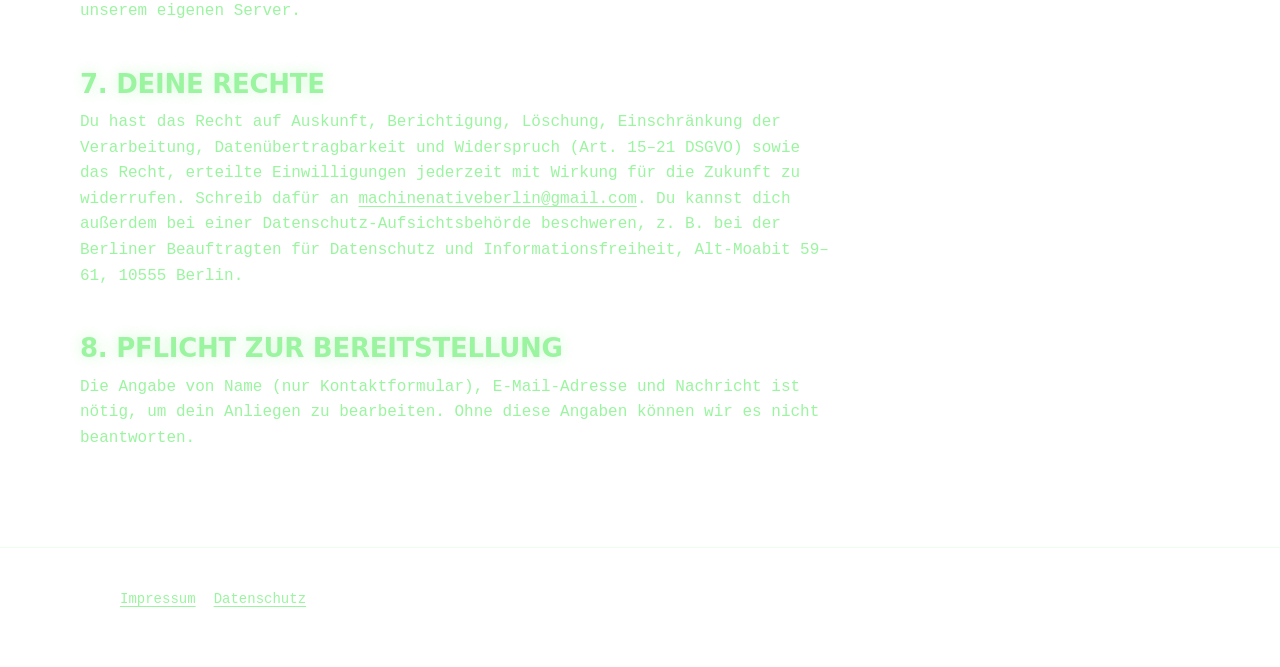
<file: datenschutz.html>
<!doctype html>
<html lang="de"><head><meta charset="utf-8"><meta name="viewport" content="width=device-width, initial-scale=1">
<title>Datenschutzerklärung – Machine Native</title><meta name="robots" content="noindex,follow">
<link rel="canonical" href="https://www.machine-native.com/datenschutz.html"><link rel="icon" href="/favicon.ico" sizes="48x48"><link rel="icon" href="/assets/favicon-32.png" type="image/png" sizes="32x32"><link rel="icon" href="/assets/icon-192.png" type="image/png" sizes="192x192"><link rel="apple-touch-icon" href="/assets/apple-touch-icon.png"><link rel="stylesheet" href="/assets/style.css"></head>
<body><header class="site-header"><div class="wrap"><a class="brand" href="/"><img src="/assets/logo-green.svg" alt="" width="34" height="34"><span>Machine Native</span></a>
<nav class="nav"><a href="/">Home</a><a href="/de/">DE</a></nav></div></header>
<main class="legal wrap"><h1>Datenschutzerklärung</h1>
<p>Stand: November 2026. Wir halten uns an die DSGVO. Diese Website setzt keine Cookies und nutzt kein Tracking.</p>
<h2>1. Verantwortlicher</h2>
<p>Machine Native (i. G.), c/o CODE Education GmbH, Donaustr. 44, 12043 Berlin, vertreten durch Jannik Fuchs. E-Mail: <a href="mailto:machinenativeberlin@gmail.com">machinenativeberlin@gmail.com</a></p>
<h2>2. Hosting und Server-Logfiles</h2>
<p>Die Website wird bei Vercel Inc., 440 N Barranca Ave #4133, Covina, CA 91723, USA, gehostet. Beim Aufruf werden technisch notwendige Daten verarbeitet (IP-Adresse, Datum und Uhrzeit, aufgerufene Seite, Statuscode, Referrer, Browser und Betriebssystem). Rechtsgrundlage ist unser berechtigtes Interesse an einem sicheren und stabilen Betrieb (Art. 6 Abs. 1 lit. f DSGVO). Logdateien werden nach spätestens 14 Tagen gelöscht. Die Übermittlung in die USA stützt sich auf den Angemessenheitsbeschluss zum EU-US Data Privacy Framework bzw. Standardvertragsklauseln.</p>
<h2>3. Kontaktformular</h2>
<p>Wenn du uns über das Formular schreibst, verarbeiten wir Name, E-Mail-Adresse, Thema und Nachricht, um deine Anfrage zu beantworten. Rechtsgrundlage ist deine Einwilligung (Art. 6 Abs. 1 lit. a DSGVO) bzw. die Anbahnung einer Zusammenarbeit (Art. 6 Abs. 1 lit. b DSGVO). Wir löschen die Daten, sobald die Anfrage erledigt ist, spätestens nach 12 Monaten, sofern keine gesetzlichen Aufbewahrungspflichten entgegenstehen.</p>
<h2>4. Interessentenlisten (Merch und nächster Kampf)</h2>
<p>Wenn du dich für die Merch-Vorbestellung einträgst, speichern wir E-Mail-Adresse, optional Name und Wunschgröße, um dich zu informieren, sobald die Vorbestellung startet. Wenn du dich für Infos zum nächsten Kampf einträgst, speichern wir deine E-Mail-Adresse, um dir Datum und Ort mitzuteilen. Rechtsgrundlage ist jeweils deine Einwilligung (Art. 6 Abs. 1 lit. a DSGVO). Du kannst sie jederzeit per E-Mail an uns widerrufen; wir löschen deine Daten dann. Ohne Widerruf löschen wir die Listen spätestens 12 Monate nach der Eintragung.</p>
<h2>5. Formspree (Auftragsverarbeiter)</h2>
<p>Die Formulare werden über Formspree (Formspree, Inc., USA) übermittelt, das die Daten in unserem Auftrag entgegennimmt und per E-Mail weiterleitet. Mit Formspree besteht bzw. wird ein Auftragsverarbeitungsvertrag nach Art. 28 DSGVO geschlossen. Die Übermittlung in die USA stützt sich auf das EU-US Data Privacy Framework bzw. Standardvertragsklauseln.</p>
<h2>6. Externe Links</h2>
<p>Wir verlinken auf Twitch, Instagram, LinkedIn, TikTok und auf Presseartikel über uns. Es werden keine Plugins oder Inhalte dieser Anbieter eingebunden; Daten werden erst übertragen, wenn du einen Link anklickst. Dann gelten die Datenschutzhinweise des jeweiligen Anbieters. Die Logos der Medien liegen auf unserem eigenen Server.</p>
<h2>7. Deine Rechte</h2>
<p>Du hast das Recht auf Auskunft, Berichtigung, Löschung, Einschränkung der Verarbeitung, Datenübertragbarkeit und Widerspruch (Art. 15–21 DSGVO) sowie das Recht, erteilte Einwilligungen jederzeit mit Wirkung für die Zukunft zu widerrufen. Schreib dafür an <a href="mailto:machinenativeberlin@gmail.com">machinenativeberlin@gmail.com</a>. Du kannst dich außerdem bei einer Datenschutz-Aufsichtsbehörde beschweren, z. B. bei der Berliner Beauftragten für Datenschutz und Informationsfreiheit, Alt-Moabit 59–61, 10555 Berlin.</p>
<h2>8. Pflicht zur Bereitstellung</h2>
<p>Die Angabe von Name (nur Kontaktformular), E-Mail-Adresse und Nachricht ist nötig, um dein Anliegen zu bearbeiten. Ohne diese Angaben können wir es nicht beantworten.</p>
</main>
<footer><div class="wrap"><ul><li><a href="/impressum.html">Impressum</a></li><li><a href="/datenschutz.html">Datenschutz</a></li></ul></div></footer></body></html>
</file>
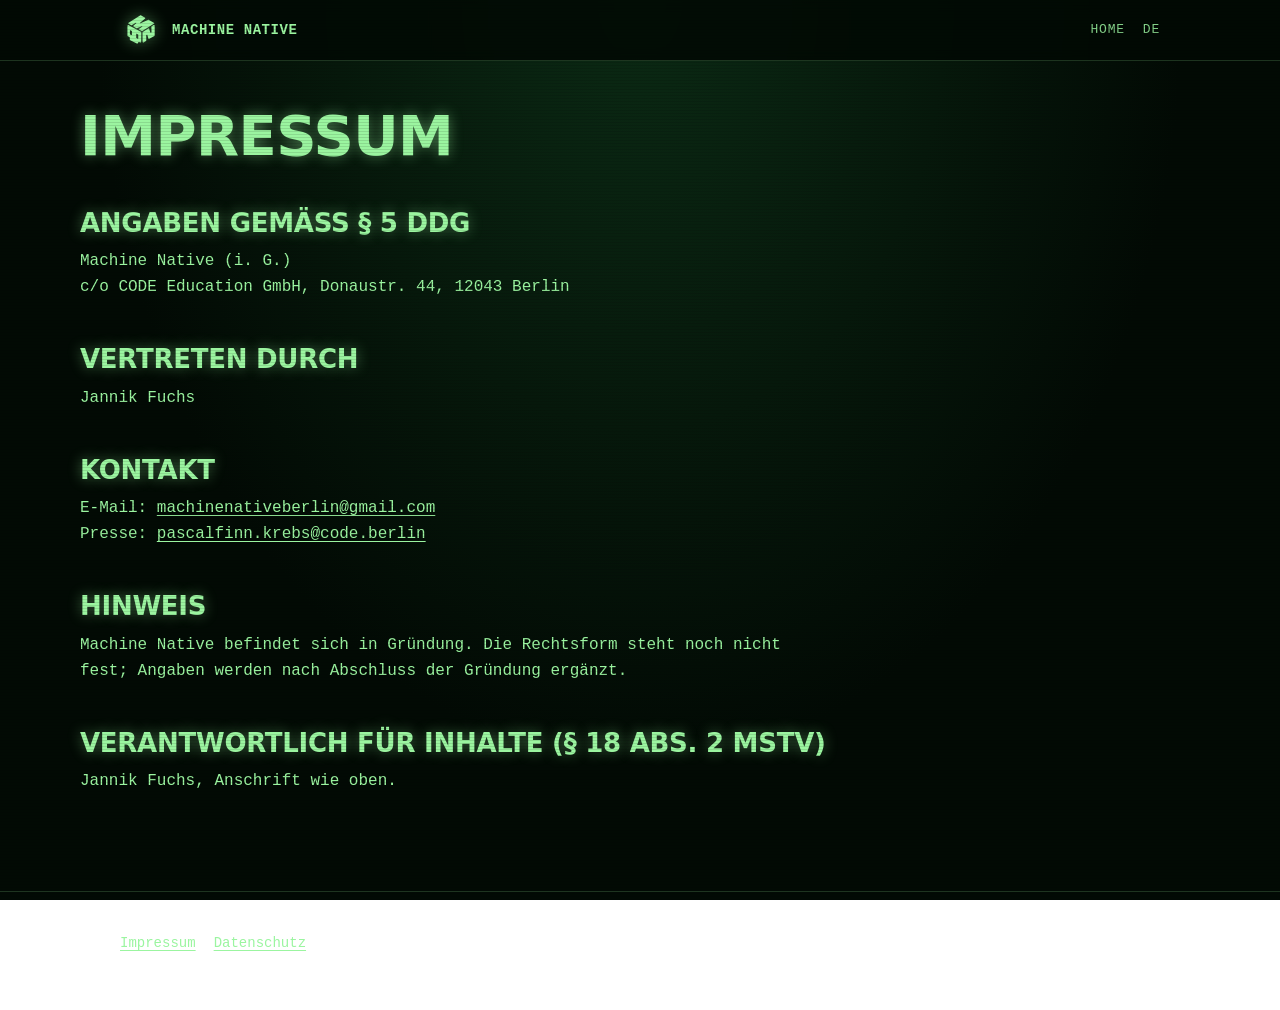
<file: impressum.html>
<!doctype html>
<html lang="de"><head><meta charset="utf-8"><meta name="viewport" content="width=device-width, initial-scale=1">
<title>Impressum – Machine Native</title><meta name="robots" content="noindex,follow">
<link rel="canonical" href="https://www.machine-native.com/impressum.html"><link rel="icon" href="/favicon.ico" sizes="48x48"><link rel="icon" href="/assets/favicon-32.png" type="image/png" sizes="32x32"><link rel="icon" href="/assets/icon-192.png" type="image/png" sizes="192x192"><link rel="apple-touch-icon" href="/assets/apple-touch-icon.png"><link rel="stylesheet" href="/assets/style.css"></head>
<body><header class="site-header"><div class="wrap"><a class="brand" href="/"><img src="/assets/logo-green.svg" alt="" width="34" height="34"><span>Machine Native</span></a>
<nav class="nav"><a href="/">Home</a><a href="/de/">DE</a></nav></div></header>
<main class="legal wrap"><h1>Impressum</h1>
<h2>Angaben gemäß § 5 DDG</h2>
<p>Machine Native (i. G.)<br>c/o CODE Education GmbH, Donaustr. 44, 12043 Berlin</p>
<h2>Vertreten durch</h2>
<p>Jannik Fuchs</p>
<h2>Kontakt</h2>
<p>E-Mail: <a href="mailto:machinenativeberlin@gmail.com">machinenativeberlin@gmail.com</a><br>Presse: <a href="mailto:pascalfinn.krebs@code.berlin">pascalfinn.krebs@code.berlin</a></p>
<h2>Hinweis</h2>
<p>Machine Native befindet sich in Gründung. Die Rechtsform steht noch nicht fest; Angaben werden nach Abschluss der Gründung ergänzt.</p>
<h2>Verantwortlich für Inhalte (§ 18 Abs. 2 MStV)</h2>
<p>Jannik Fuchs, Anschrift wie oben.</p>
</main>
<footer><div class="wrap"><ul><li><a href="/impressum.html">Impressum</a></li><li><a href="/datenschutz.html">Datenschutz</a></li></ul></div></footer></body></html>
</file>
<file: assets/style.css>
/* Machine Native – terminal / CRT look. No external fonts, no external requests. */
:root {
  --hdr: 61px; /* sticky header height */
  --bg: #020a04;
  --panel: #04120a;
  --g: #9bf5a0;
  --g-dim: #5fbf6a;
  --g-faint: rgba(155, 245, 160, 0.18);
  --glow: 0 0 14px rgba(155, 245, 160, 0.45);
  --mono: ui-monospace, "SF Mono", "JetBrains Mono", Menlo, Consolas, "Liberation Mono", monospace;
  --display: "Arial Black", "Helvetica Neue", Impact, system-ui, sans-serif;
  --gutter: clamp(16px, 4vw, 40px);
}
* { box-sizing: border-box; }
html { scroll-behavior: smooth; scroll-padding-top: 80px; }
body {
  margin: 0;
  background: radial-gradient(ellipse at 50% 0%, #0b2a14 0%, var(--bg) 60%) fixed;
  color: var(--g);
  font-family: var(--mono);
  font-size: 16px;
  line-height: 1.6;
  -webkit-font-smoothing: antialiased;
}
body::after { /* scanlines */
  content: ""; position: fixed; inset: 0; pointer-events: none; z-index: 50;
  background: repeating-linear-gradient(to bottom, rgba(0,0,0,0) 0, rgba(0,0,0,0) 2px, rgba(0,0,0,.22) 3px);
  mix-blend-mode: multiply;
}
a { color: inherit; text-decoration-thickness: 1px; text-underline-offset: 3px; }
a:hover { color: #fff; }
:focus-visible { outline: 2px dashed var(--g); outline-offset: 3px; }
img { max-width: 100%; display: block; }
.wrap { max-width: 1120px; margin: 0 auto; padding: 0 var(--gutter); }
.sr { position: absolute; width: 1px; height: 1px; overflow: hidden; clip: rect(0 0 0 0); white-space: nowrap; }
.skip { position: absolute; left: -999px; top: 8px; background: var(--g); color: #000; padding: 8px 12px; z-index: 100; }
.skip:focus { left: 8px; }

/* header */
.site-header { position: sticky; top: 0; z-index: 40; background: rgba(2,10,4,.88); backdrop-filter: blur(6px); border-bottom: 1px solid var(--g-faint); }
.site-header .wrap { display: flex; align-items: center; gap: 20px; min-height: 60px; flex-wrap: wrap; padding-top: 6px; padding-bottom: 6px; }
.brand { display: inline-flex; align-items: center; gap: 10px; text-decoration: none; font-weight: 700; letter-spacing: .04em; text-transform: uppercase; font-size: 14px; }
.brand img { width: 42px; height: 42px; filter: drop-shadow(0 0 8px rgba(155,245,160,.45)); }
.nav { display: flex; gap: 6px 18px; flex-wrap: wrap; margin-left: auto; font-size: 13px; text-transform: uppercase; letter-spacing: .06em; }
.nav a { text-decoration: none; opacity: .85; }
.nav a:hover { opacity: 1; text-shadow: var(--glow); }
.lang { border: 1px solid var(--g); padding: 1px 8px; }
.nav .nav-cta { opacity: 1; background: var(--g); color: #02150a; padding: 1px 10px; font-weight: 700; transition: background .2s, color .2s; }
.nav .nav-cta:hover { background: #fff; color: #000; text-shadow: none; }

/* windows */
section { padding: clamp(40px, 7vw, 88px) 0; }
.win {
  background: var(--panel);
  border: 1px solid var(--g);
  box-shadow: var(--glow), inset 0 0 40px rgba(155,245,160,.05);
  margin: 0 auto;
}
.win-bar {
  display: flex; align-items: center; justify-content: space-between;
  border-bottom: 1px solid var(--g); padding: 6px 14px;
  font-weight: 700; font-size: 15px; letter-spacing: .02em;
}
.win-bar .ctl { display: flex; gap: 10px; opacity: .8; font-size: 13px; }
.win-body { padding: clamp(18px, 3.5vw, 36px); }
.eyebrow { font-size: 12px; letter-spacing: .14em; text-transform: uppercase; color: var(--g-dim); margin: 0 0 14px; }
h1, h2, h3 { font-family: var(--display); text-transform: uppercase; line-height: .98; margin: 0 0 .5em; letter-spacing: -.01em; text-shadow: var(--glow); }
h1 { font-size: clamp(40px, 9vw, 112px); text-align: center; }
h2 { font-size: clamp(28px, 5vw, 56px); }
h3 { font-size: clamp(18px, 2.4vw, 24px); line-height: 1.15; letter-spacing: 0; }
p { margin: 0 0 1em; max-width: 68ch; }
.lede { font-size: clamp(16px, 2vw, 20px); }
.center { text-align: center; }
.center p { margin-left: auto; margin-right: auto; }
.tag { text-transform: uppercase; letter-spacing: .12em; font-size: 13px; }

/* buttons */
.btns { display: flex; flex-wrap: wrap; gap: 12px; margin-top: 24px; }
.center .btns { justify-content: center; }
.btn {
  display: inline-block; cursor: pointer; text-decoration: none; text-transform: uppercase; letter-spacing: .08em;
  font: inherit; font-weight: 700; font-size: 15px; padding: 12px 22px; border: 1px solid var(--g);
  background: var(--g); color: #02150a;
  transition: background .2s, color .2s, border-color .2s, transform .15s, box-shadow .2s;
}
.btn::before { content: "> "; }
.btn:hover { background: #fff; border-color: #fff; color: #000; transform: translateY(-3px); box-shadow: var(--glow); }
.btn.ghost { background: transparent; color: var(--g); }
.btn.ghost:hover { background: var(--g-faint); color: #fff; }
.btn[disabled] { opacity: .5; cursor: wait; }
.btn.icon { display: inline-flex; align-items: center; justify-content: center; padding: 0 14px; }
.btn.icon svg { display: block; animation: igGlow 2.8s ease-in-out infinite; }
/* two pixel sparkles that twinkle at the icon's corners */
.btn.icon { position: relative; overflow: visible; }
.btn.icon::before, .btn.icon::after {
  content: ""; position: absolute; width: 4px; height: 4px; background: #fff; pointer-events: none;
  box-shadow: 0 0 6px 1px var(--g), 0 0 12px 2px rgba(155,245,160,.6); opacity: 0; transform: scale(.3);
  animation: twinkle 2.8s ease-in-out infinite;
}
.btn.icon::before { top: -3px; right: -3px; }
.btn.icon::after { bottom: -3px; left: -3px; animation-delay: 1.4s; }
@keyframes igGlow { 0%, 100% { filter: drop-shadow(0 0 0 transparent); } 50% { filter: drop-shadow(0 0 6px rgba(155,245,160,.9)); } }
@keyframes twinkle { 0%, 70%, 100% { opacity: 0; transform: scale(.3) rotate(0); } 80% { opacity: 1; transform: scale(1.4) rotate(45deg); } 90% { opacity: .5; transform: scale(.8) rotate(90deg); } }

/* hero */
/* The hero fills exactly one screen (window + press logos), centred; sizes follow the screen height. */
.hero { min-height: calc(100vh - var(--hdr)); min-height: calc(100svh - var(--hdr)); display: flex; flex-direction: column; justify-content: center; padding: clamp(12px, 3vh, 40px) 0; }
.hero .win-body { padding-top: clamp(14px, 3.5vh, 36px); padding-bottom: clamp(14px, 3.5vh, 36px); }
.hero h1.mark { margin: 0 auto clamp(10px, 2.5vh, 24px); line-height: 0; text-shadow: none; animation: flicker 7s infinite; }
/* Full logo (assets/logo-full.svg), tinted green via mask like the press logos; width follows the screen height so the hero fits. */
.hero .full-logo {
  display: block; margin: 0 auto; width: clamp(240px, min(82vw, 88vh), 760px); max-width: 100%; aspect-ratio: 658 / 118;
  background: var(--g); -webkit-mask: url(/assets/logo-full.svg) center / contain no-repeat; mask: url(/assets/logo-full.svg) center / contain no-repeat;
  filter: drop-shadow(0 0 10px rgba(155,245,160,.5));
  opacity: 0; animation: logoIn .7s cubic-bezier(.2, 1.2, .4, 1) .05s forwards, logoGlow 3.2s ease-in-out 1s infinite;
}
@keyframes logoIn { from { opacity: 0; transform: translateY(-24px) scale(.96); } to { opacity: 1; transform: none; } }
@keyframes logoGlow { 0%, 100% { filter: drop-shadow(0 0 8px rgba(155,245,160,.4)); } 50% { filter: drop-shadow(0 0 22px rgba(155,245,160,.85)); } }
.hero .sub { text-align: center; margin: 0 auto 8px; font-size: clamp(14px, 1.8vw, 18px); text-transform: uppercase; letter-spacing: .12em; }
.hero .lede { text-align: center; margin: clamp(4px, 1.2vh, 12px) auto 0; font-size: clamp(15px, min(2vw, 2.7vh), 20px); }
.hero .btns { justify-content: center; margin-top: clamp(12px, 3vh, 24px); }
.hero .sub, .hero .lede, .hero .btns { opacity: 0; animation: fadeUp .5s forwards; }
.hero .sub { animation-delay: .35s; }
.hero .lede { animation-delay: .6s; }
.hero .btns { animation-delay: .8s; }
.dot { display: inline-block; width: 8px; height: 8px; flex: none; background: var(--g); box-shadow: var(--glow); animation: blink 1.1s steps(2, start) infinite; }
.flicker { animation: flicker 7s infinite; }
@keyframes flicker { 0%, 96%, 100% { opacity: 1 } 97% { opacity: .82 } 98% { opacity: 1 } 99% { opacity: .9 } }
@keyframes drop { to { opacity: 1; transform: translateY(0); } }
@keyframes blink { to { visibility: hidden; } }
@keyframes glow { 0%, 100% { text-shadow: 0 0 14px rgba(155,245,160,.45); } 50% { text-shadow: 0 0 30px rgba(155,245,160,.9); } }
@keyframes fadeUp { from { opacity: 0; transform: translateY(12px); } to { opacity: 1; transform: translateY(0); } }

/* as seen on */
.seen { text-align: center; margin: clamp(16px, 4vh, 48px) auto 0; max-width: 1180px; width: 100%; }
.seen p { margin-left: auto; margin-right: auto; }
.seen .eyebrow { margin-bottom: clamp(10px, 2vh, 18px); }
.seen ul { list-style: none; margin: 0; padding: 0; display: flex; flex-wrap: wrap; justify-content: center; align-items: center; gap: 22px clamp(16px, 1.8vw, 24px); }
.seen li { opacity: 0; animation: fadeUp .5s forwards; }
.seen li:nth-child(1) { animation-delay: 1s; } .seen li:nth-child(2) { animation-delay: 1.08s; } .seen li:nth-child(3) { animation-delay: 1.16s; }
.seen li:nth-child(4) { animation-delay: 1.24s; } .seen li:nth-child(5) { animation-delay: 1.32s; } .seen li:nth-child(6) { animation-delay: 1.4s; } .seen li:nth-child(7) { animation-delay: 1.48s; }
.seen a, .seen li > span { display: block; padding: 4px; }
.logo {
  display: block; height: var(--h); aspect-ratio: var(--r); max-width: 42vw; background: var(--g); opacity: .8;
  -webkit-mask: var(--src) center / contain no-repeat; mask: var(--src) center / contain no-repeat;
  transition: background .2s, opacity .2s, filter .2s;
}
.seen a:hover .logo, .seen a:focus-visible .logo { background: #fff; opacity: 1; filter: drop-shadow(0 0 8px rgba(155,245,160,.6)); }
.seen-note { margin: 16px auto 0; font-size: 12px; color: var(--g-dim); letter-spacing: .06em; }

/* floating pixels (created by app.js) */
.px { position: fixed; bottom: -10px; width: 4px; height: 4px; background: var(--g); box-shadow: 0 0 8px var(--g); opacity: 0; pointer-events: none; z-index: 0; animation: rise linear infinite; }
@keyframes rise { 0% { transform: translateY(0); opacity: 0; } 10% { opacity: .5; } 90% { opacity: .35; } 100% { transform: translateY(-110vh); opacity: 0; } }
main, footer { position: relative; z-index: 1; }

/* scroll reveal (only with JS, see the inline script in <head>) */
.js section:not(.hero) .win { opacity: 0; transform: translateY(24px); transition: opacity .6s ease, transform .6s ease; }
.js section:not(.hero) .win.in { opacity: 1; transform: none; }

/* fight */
.grid { display: grid; gap: clamp(16px, 3vw, 32px); }
.g2 { grid-template-columns: repeat(2, 1fr); }
.g3 { grid-template-columns: repeat(3, 1fr); }
.facts { list-style: none; padding: 0; margin: 0 0 20px; border-top: 1px dashed var(--g-dim); }
.facts li { display: flex; gap: 16px; padding: 8px 0; border-bottom: 1px dashed var(--g-dim); }
.facts b { flex: 0 0 130px; font-weight: 400; color: var(--g-dim); text-transform: uppercase; font-size: 12px; letter-spacing: .1em; padding-top: 3px; }
.event-side { display: flex; flex-direction: column; }
.sponsors { display: grid; grid-template-columns: 1fr 1fr; grid-auto-rows: 1fr; gap: 12px; flex: 1; margin: 8px 0 0; } /* fills the column to the right and down to the bottom of the text */
.sponsors .sponsor { justify-content: center; container-type: size; }
.sponsors .sponsor:first-child { grid-column: 1 / -1; min-height: 80px; } /* MYBOTSHOP spans the full width above the two logos */
/* logos (and the MYBOTSHOP name) grow and shrink with their box: as wide as fits, capped by the box height */
.sponsor .logo { opacity: 1; width: min(72cqw, 62cqh * var(--r)); height: auto; max-width: none; }
a.sponsor:hover .logo, a.sponsor:focus-visible .logo { background: #fff; }
.sponsor { display: flex; align-items: center; min-height: 46px; text-decoration: none; border: 1px solid var(--g); padding: 10px 18px; font-weight: 700; letter-spacing: .06em; text-transform: uppercase; }
.card { border: 1px solid var(--g-dim); padding: 20px; background: rgba(155,245,160,.03); }
.card .n { color: var(--g-dim); font-size: 13px; letter-spacing: .12em; }
.note { font-size: 13px; color: var(--g-dim); margin-top: 14px; }

/* next event signup */
.next { display: grid; grid-template-columns: 1fr 1fr; gap: clamp(16px, 3vw, 32px); align-items: start; margin-top: clamp(24px, 4vw, 40px); padding: clamp(16px, 3vw, 28px); border: 1px dashed var(--g); background: rgba(155,245,160,.04); }
.next h3 { display: flex; align-items: center; gap: 12px; }

/* join choices */
.choices { display: grid; gap: 10px; margin-top: 18px; }
.choice { display: grid; gap: 2px; text-decoration: none; border: 1px solid var(--g-dim); padding: 14px 16px; transition: border-color .2s, background .2s, transform .15s; }
.choice b { text-transform: uppercase; letter-spacing: .06em; }
.choice b::before { content: "> "; color: var(--g-dim); }
.choice span { font-size: 14px; color: var(--g-dim); }
.choice:hover, .choice.on { border-color: var(--g); background: var(--g-faint); color: var(--g); transform: translateX(4px); }

/* merch */
.merch-img { display: grid; grid-template-columns: 1fr 1fr; gap: 12px; }
.merch-img img { border: 1px solid var(--g-dim); background: #ddd; width: 100%; height: auto; }

/* forms */
form { display: grid; gap: 14px; max-width: 560px; }
label { display: grid; gap: 6px; font-size: 13px; text-transform: uppercase; letter-spacing: .08em; }
input, select, textarea {
  font: inherit; font-size: 16px; color: var(--g); background: #010703; border: 1px solid var(--g);
  padding: 10px 12px; border-radius: 0; width: 100%;
}
textarea { min-height: 120px; resize: vertical; }
input::placeholder, textarea::placeholder { color: var(--g-dim); opacity: .7; }
.check { display: flex; gap: 10px; align-items: flex-start; text-transform: none; letter-spacing: 0; font-size: 14px; }
.check input { width: 20px; height: 20px; margin-top: 3px; flex: none; accent-color: var(--g); }
.hp { position: absolute; left: -5000px; }
.status { min-height: 1.5em; font-size: 14px; margin: 0; }
.status.err { color: #ff9b9b; }

/* press */
.factbox { border: 1px solid var(--g); padding: clamp(16px, 3vw, 24px); background: rgba(155,245,160,.04); }
.factbox p:last-child { margin-bottom: 0; }
.contact .btns { margin-top: 8px; }
.photos { display: grid; grid-template-columns: repeat(3, 1fr); gap: 12px; margin: 12px 0 4px; }
.photo { display: grid; gap: 8px; text-decoration: none; font-size: 12px; text-transform: uppercase; letter-spacing: .08em; }
.photo img, .photo .ph { width: 100%; aspect-ratio: 3 / 2; object-fit: cover; object-position: center 30%; border: 1px solid var(--g-dim); transition: border-color .2s, box-shadow .2s; }
.photo:hover img { border-color: var(--g); box-shadow: var(--glow); }
.photo .ph { display: grid; place-items: center; border-style: dashed; color: var(--g-dim); font-size: 12px; text-transform: none; letter-spacing: 0;
  background: repeating-linear-gradient(135deg, rgba(155,245,160,.05) 0 10px, transparent 10px 20px); }
.photo.pending span { color: var(--g-dim); }
.dl { display: flex; flex-wrap: wrap; gap: 16px; margin: 12px 0 24px; }
.dl a { display: block; text-align: center; text-decoration: none; font-size: 12px; text-transform: uppercase; letter-spacing: .08em; }
.dl img { width: 96px; height: 96px; padding: 14px; border: 1px solid var(--g-dim); margin-bottom: 6px; }
.dl .light img { background: #fff; }
.dl .dark img { background: #000; }
details { border-top: 1px dashed var(--g-dim); padding: 12px 0; }
details:last-of-type { border-bottom: 1px dashed var(--g-dim); }
summary { cursor: pointer; font-weight: 700; }
details p { margin: 10px 0 0; }
.outlets { display: flex; flex-wrap: wrap; gap: 10px 22px; margin: 6px 0 22px; font-weight: 700; text-transform: uppercase; letter-spacing: .06em; }

/* footer */
footer { border-top: 1px solid var(--g-faint); padding: 40px 0 56px; font-size: 14px; }
footer .wrap { display: flex; flex-wrap: wrap; gap: 20px 40px; justify-content: space-between; align-items: flex-start; }
footer ul { list-style: none; margin: 0; padding: 0; display: flex; flex-wrap: wrap; gap: 6px 18px; }
footer img { width: 44px; height: 44px; margin-bottom: 8px; }

/* legal pages */
.legal { padding: 48px 0 80px; }
.legal h1 { text-align: left; font-size: clamp(30px, 6vw, 56px); }
.legal h2 { font-size: clamp(18px, 2.6vw, 26px); margin-top: 1.8em; }
.legal p, .legal li { max-width: 78ch; }

@media (max-width: 820px) {
  /* phones: header keeps brand, language and CTA so the hero (with press logos) fits on screen */
  :root { --hdr: 57px; }
  .site-header .wrap { flex-wrap: nowrap; min-height: 56px; }
  .nav { flex-wrap: nowrap; }
  .nav .nl { display: none; }
  .hero .lede { font-size: 14px; line-height: 1.55; }
  .hero .btns { margin-top: 14px; gap: 10px; }
  .hero .btn { padding: 10px 18px; }
  .seen ul { display: grid; grid-template-columns: repeat(8, minmax(0, 1fr)); gap: 14px 8px; justify-items: center; align-items: center; }
  .seen li { grid-column: span 2; min-width: 0; max-width: 100%; }
  .seen li:nth-child(5) { grid-column: 2 / span 2; } /* centre the 3 logos of the second row */
  .seen .logo { height: calc(var(--h) * .7); max-width: 100%; }
  .g2, .g3, .next { grid-template-columns: 1fr; }
  .photos { grid-template-columns: 1fr 1fr; }
  .facts li { flex-direction: column; gap: 0; }
  .facts b { flex-basis: auto; }
}
@media (prefers-reduced-motion: reduce) {
  html { scroll-behavior: auto; }
  *, *::before, *::after { animation-duration: .01ms !important; animation-iteration-count: 1 !important; animation-delay: 0s !important; transition: none !important; }
  .hero .full-logo { opacity: 1; transform: none; }
  .js section:not(.hero) .win { opacity: 1; transform: none; }
  .px { display: none !important; }
}
</file>
